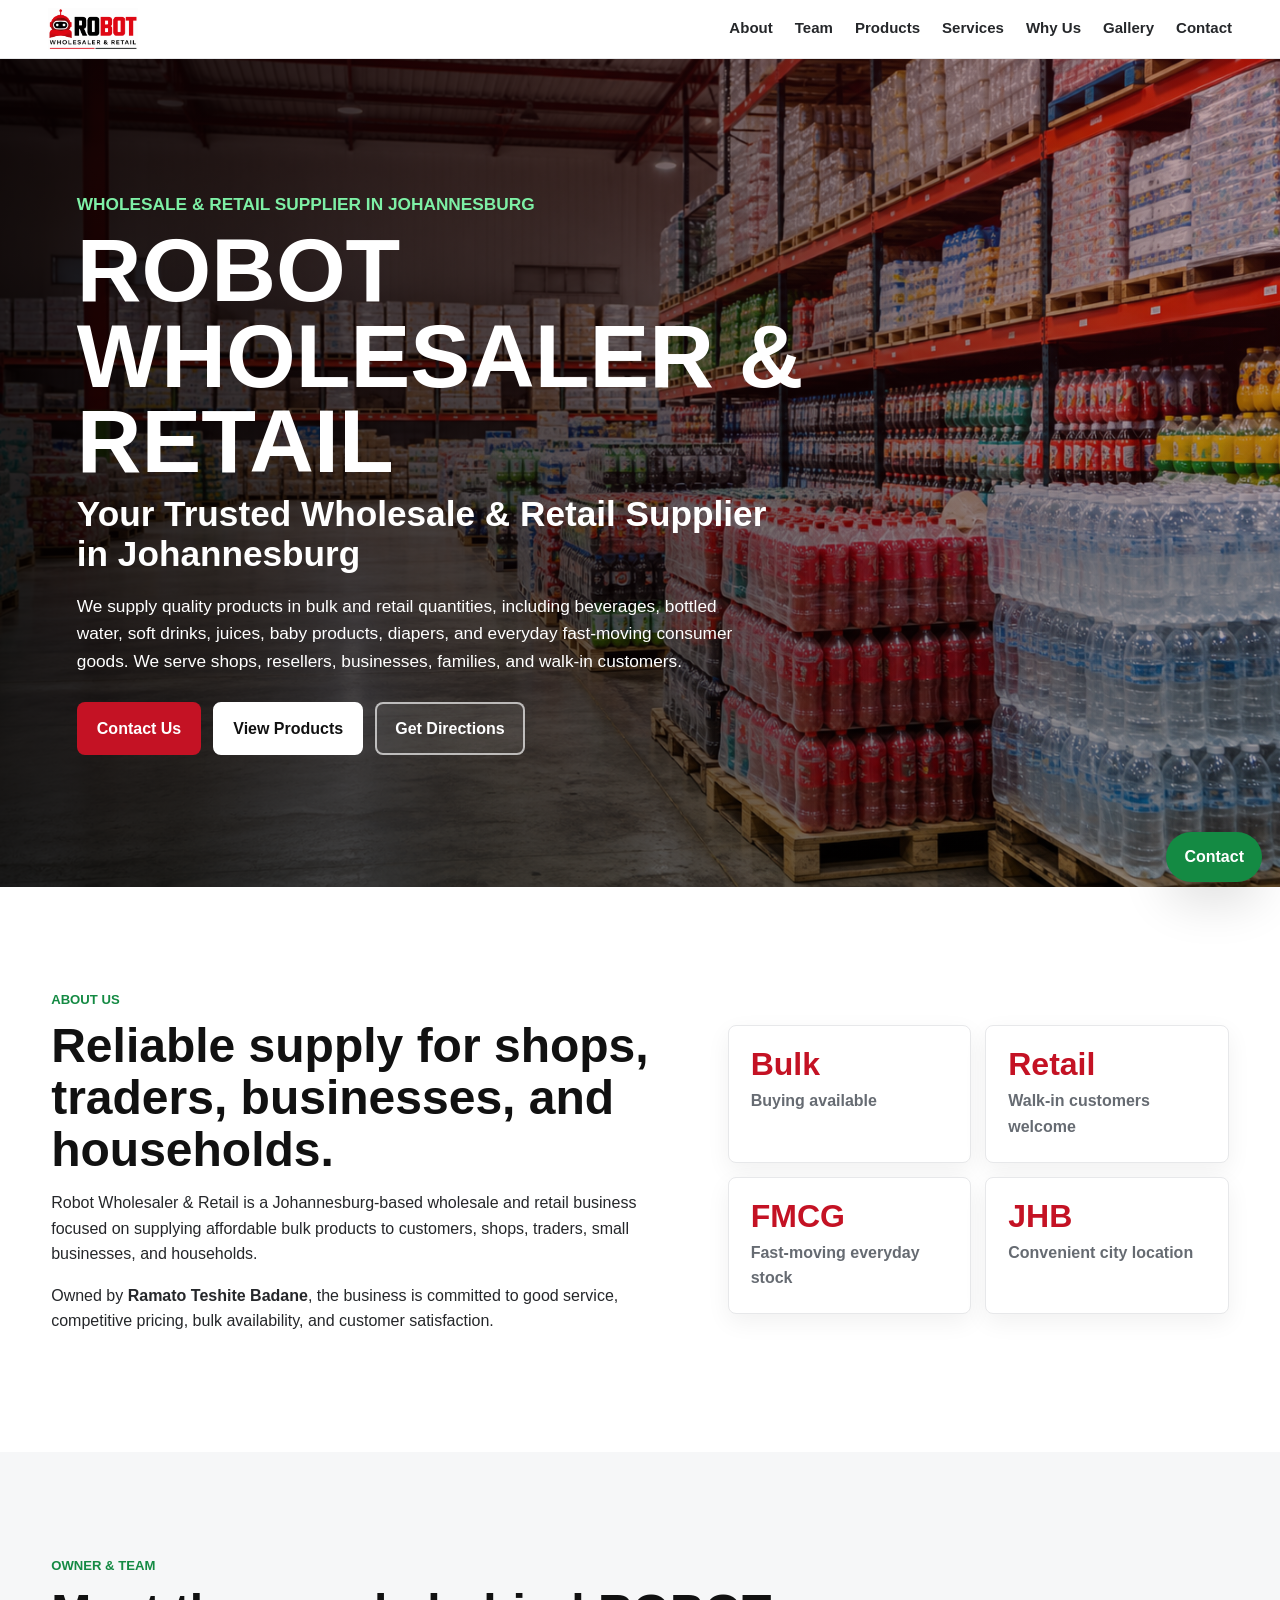
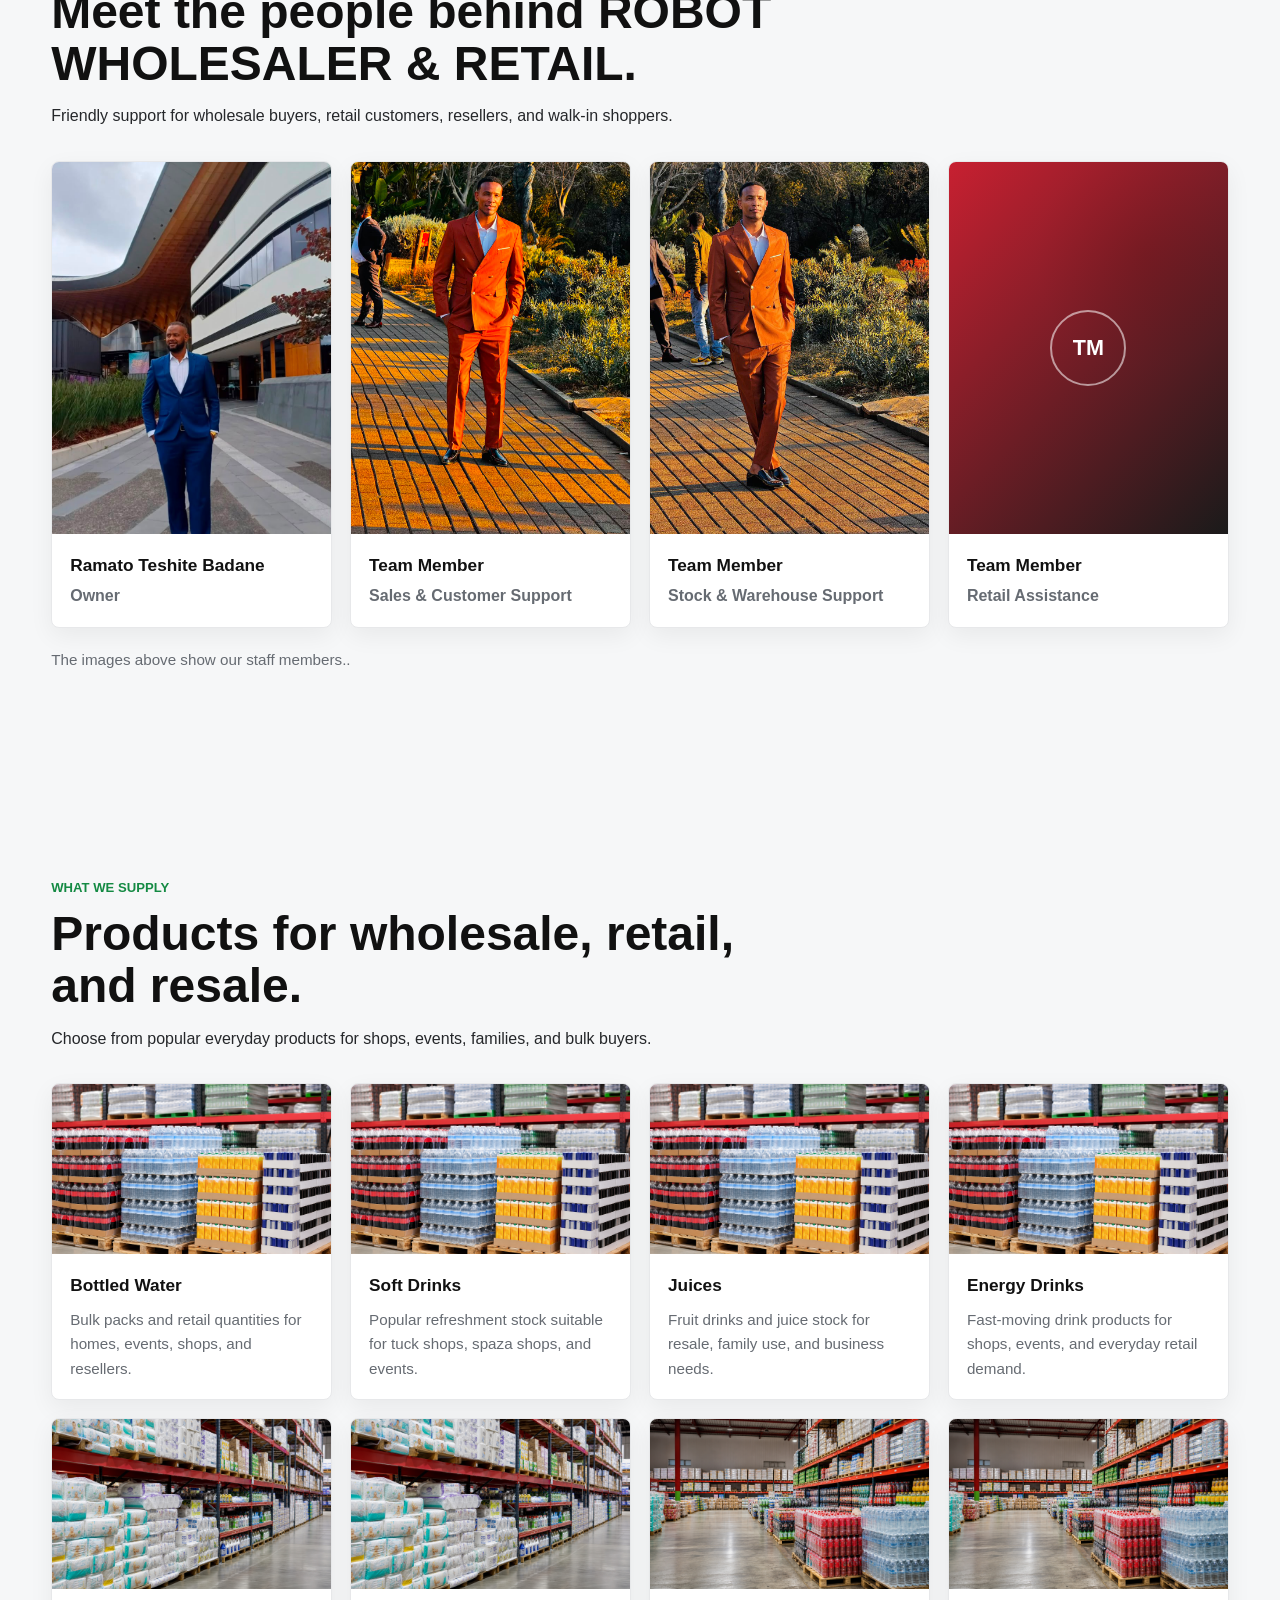
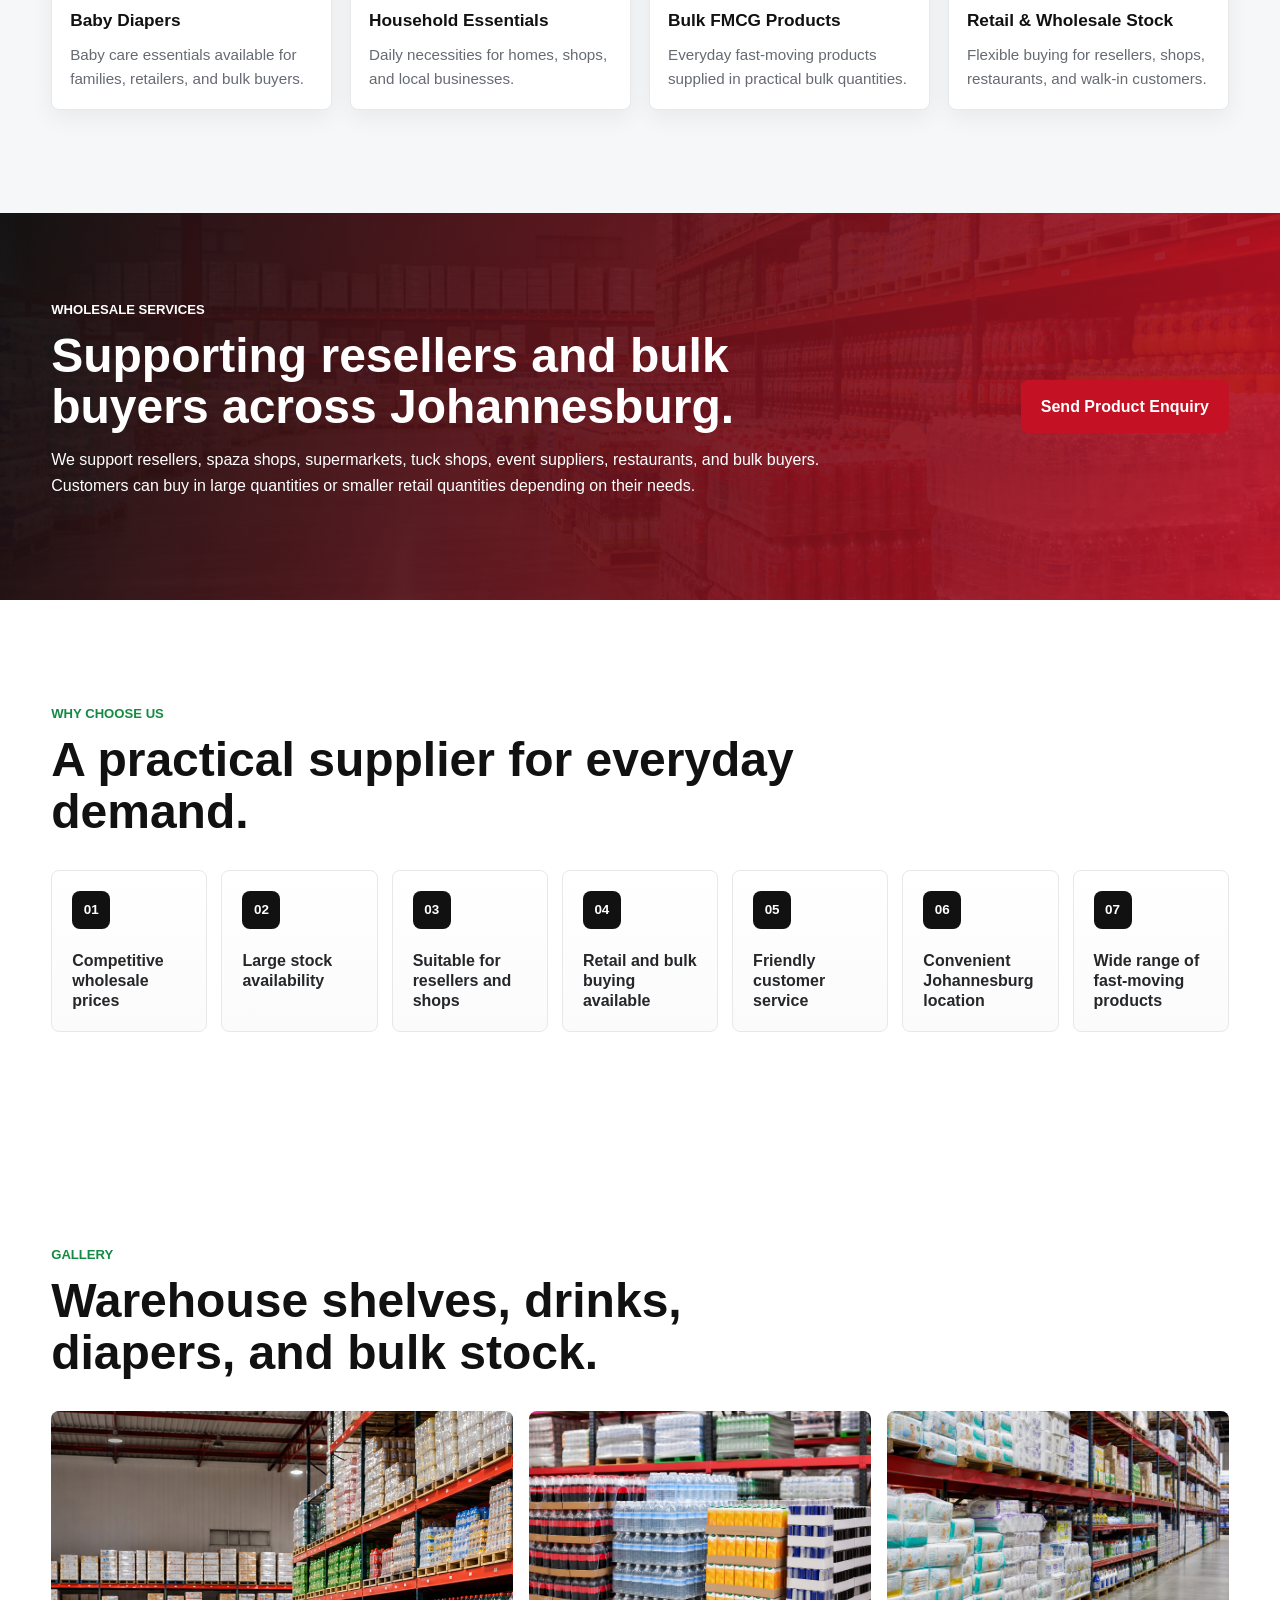
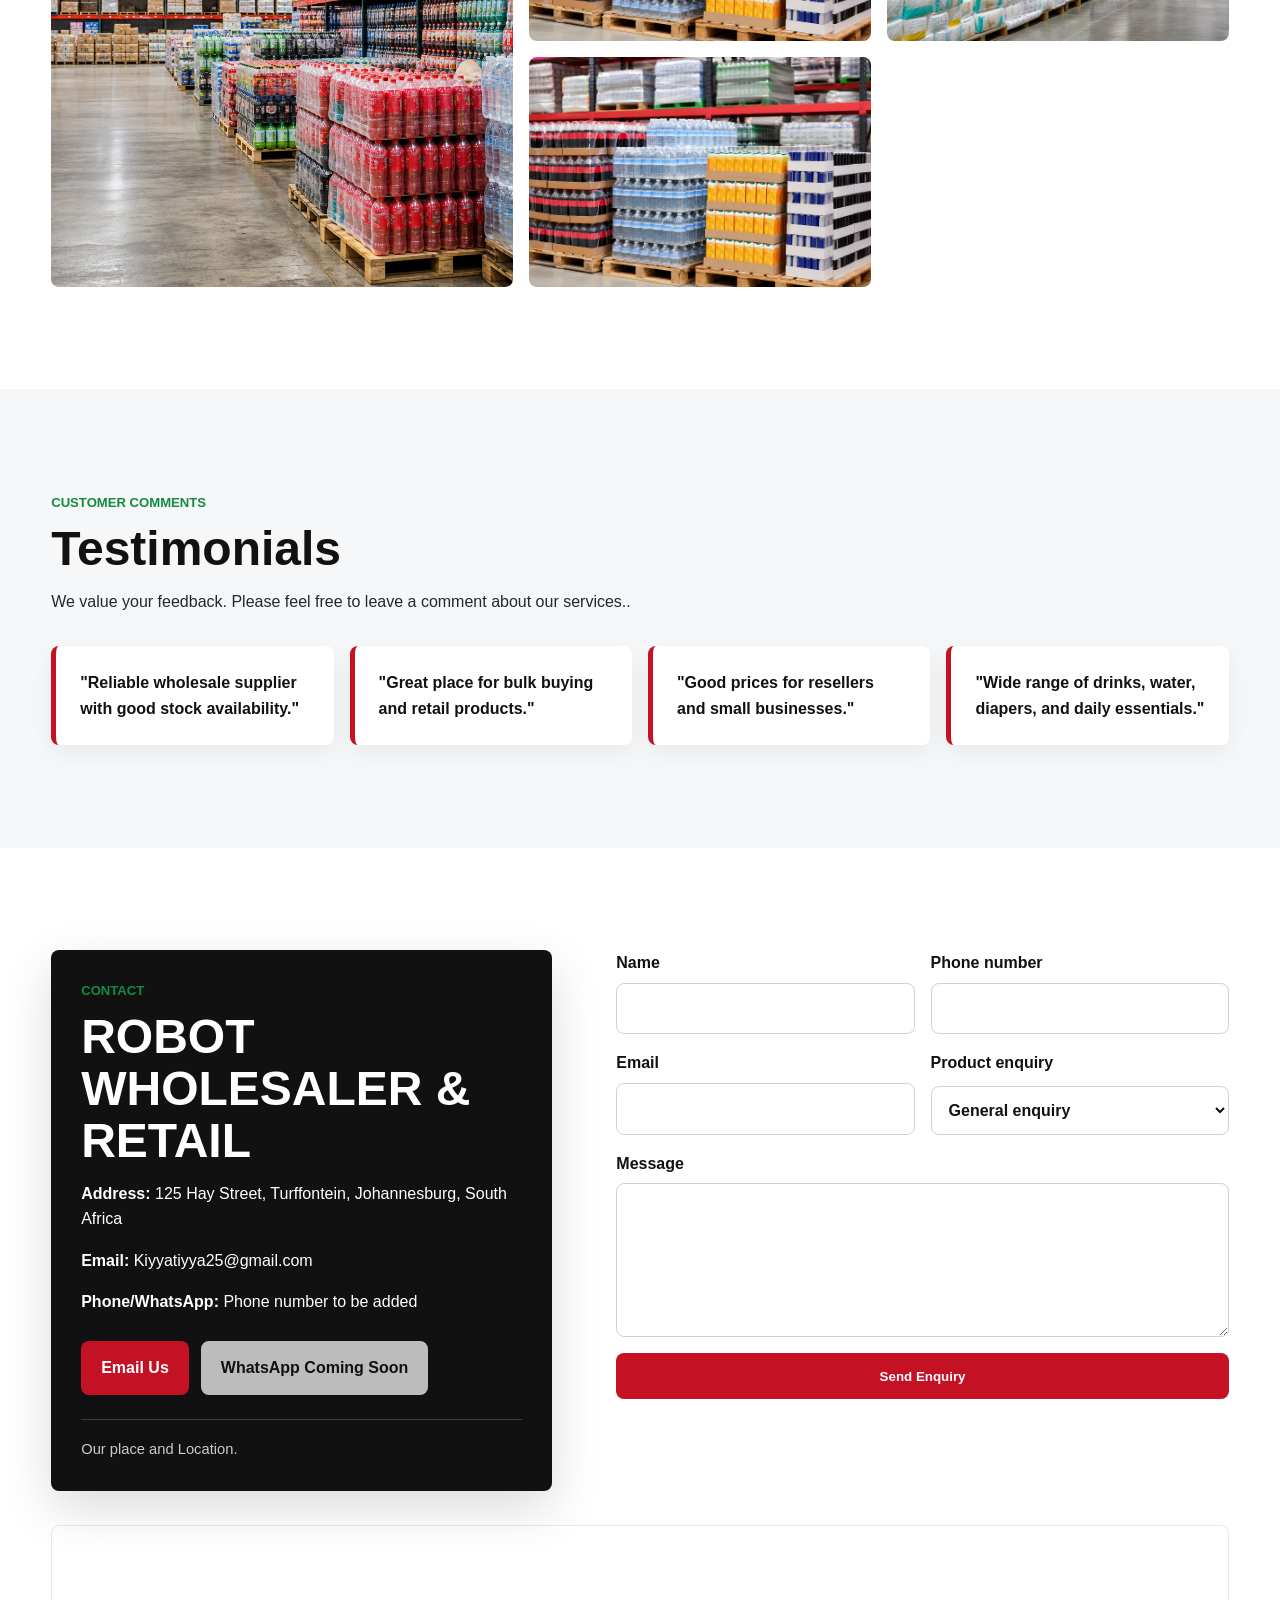
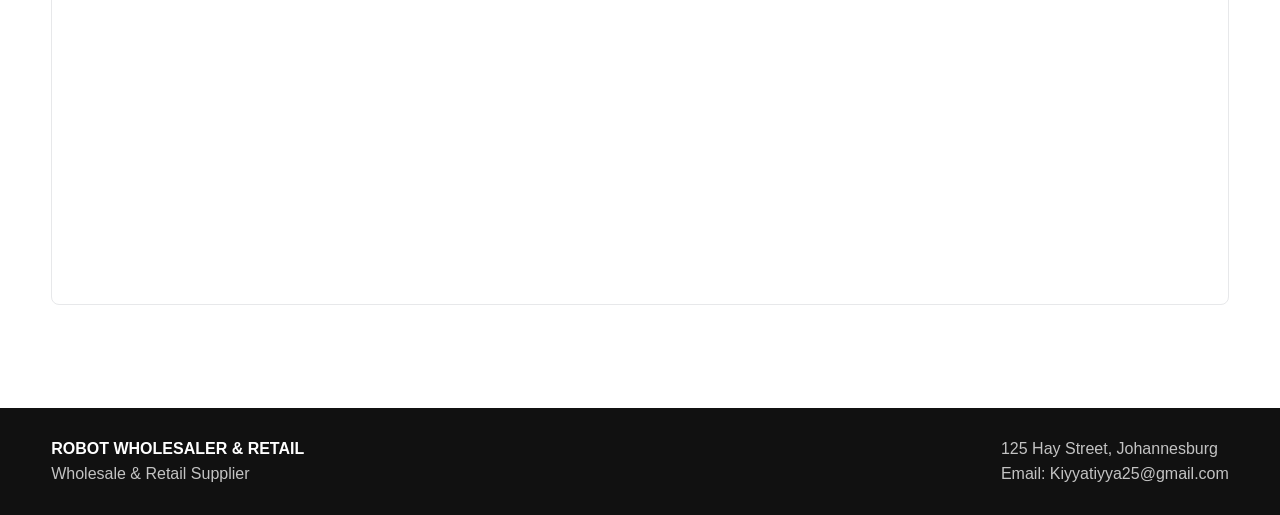
<file: index.html>
<!doctype html>
<html lang="en">
  <head>
    <meta charset="utf-8">
    <meta name="viewport" content="width=device-width, initial-scale=1">
    <meta name="description" content="ROBOT WHOLESALER & RETAIL is a Johannesburg wholesale and retail supplier of beverages, bottled water, baby diapers, FMCG products, and household essentials.">
    <title>ROBOT WHOLESALER & RETAIL | Wholesale & Retail Supplier</title>
    <link rel="stylesheet" href="style.css">
  </head>
  <body>
    <header class="site-header" aria-label="Main navigation">
      <a class="brand" href="#home" aria-label="ROBOT WHOLESALER & RETAIL home">
        <img src="images/logo-cropped.png" alt="ROBOT WHOLESALER & RETAIL logo">
      </a>
      <button class="nav-toggle" type="button" aria-expanded="false" aria-controls="main-nav">
        <span></span>
        <span></span>
        <span></span>
        Menu
      </button>
      <nav id="main-nav" class="nav-links">
        <a href="#about">About</a>
        <a href="#team">Team</a>
        <a href="#products">Products</a>
        <a href="#services">Services</a>
        <a href="#why-choose-us">Why Us</a>
        <a href="#gallery">Gallery</a>
        <a href="#contact">Contact</a>
      </nav>
    </header>

    <main id="home">
      <section class="hero">
        <img src="images/warehouse-hero.png" alt="Wholesale warehouse with bulk drinks, bottled water, diapers, and FMCG stock" class="hero-image">
        <div class="hero-overlay"></div>
        <div class="hero-content">
          <p class="eyebrow">Wholesale & Retail Supplier in Johannesburg</p>
          <h1>ROBOT WHOLESALER & RETAIL</h1>
          <h2>Your Trusted Wholesale & Retail Supplier in Johannesburg</h2>
          <p>
            We supply quality products in bulk and retail quantities, including beverages,
            bottled water, soft drinks, juices, baby products, diapers, and everyday
            fast-moving consumer goods. We serve shops, resellers, businesses, families,
            and walk-in customers.
          </p>
          <div class="hero-actions">
            <a class="button primary" href="#contact">Contact Us</a>
            <a class="button secondary" href="#products">View Products</a>
            <a class="button ghost" href="https://www.google.com/maps/search/?api=1&query=125%20Hay%20Street%20Turffontein%20Johannesburg%20South%20Africa" target="_blank" rel="noopener">Get Directions</a>
          </div>
        </div>
      </section>

      <section class="section about-section" id="about">
        <div class="section-copy">
          <p class="eyebrow">About Us</p>
          <h2>Reliable supply for shops, traders, businesses, and households.</h2>
          <p>
            Robot Wholesaler & Retail is a Johannesburg-based wholesale and retail
            business focused on supplying affordable bulk products to customers, shops,
            traders, small businesses, and households.
          </p>
          <p>
            Owned by <strong>Ramato Teshite Badane</strong>, the business is committed
            to good service, competitive pricing, bulk availability, and customer
            satisfaction.
          </p>
        </div>
        <div class="stats-grid" aria-label="Business highlights">
          <div>
            <strong>Bulk</strong>
            <span>Buying available</span>
          </div>
          <div>
            <strong>Retail</strong>
            <span>Walk-in customers welcome</span>
          </div>
          <div>
            <strong>FMCG</strong>
            <span>Fast-moving everyday stock</span>
          </div>
          <div>
            <strong>JHB</strong>
            <span>Convenient city location</span>
          </div>
        </div>
      </section>

      <section class="section team-section" id="team">
        <div class="section-heading">
          <p class="eyebrow">Owner & Team</p>
          <h2>Meet the people behind ROBOT WHOLESALER & RETAIL.</h2>
          <p>
            Friendly support for wholesale buyers, retail customers, resellers, and
            walk-in shoppers.
          </p>
        </div>
        <div class="team-grid">
          <article class="team-card">
            <img class="team-photo" src="images/ramato-teshite-badane.jpeg" alt="Ramato Teshite Badane, owner of ROBOT WHOLESALER & RETAIL">
            <div>
              <h3>Ramato Teshite Badane</h3>
              <p>Owner</p>
            </div>
          </article>
          <article class="team-card">
            <img class="team-photo" src="images/sales-customer-support.jpeg" alt="Sales and customer support team member at ROBOT WHOLESALER & RETAIL">
            <div>
              <h3>Team Member</h3>
              <p>Sales & Customer Support</p>
            </div>
          </article>
          <article class="team-card">
            <img class="team-photo" src="images/sales-customer-support-alt.jpeg" alt="Stock and warehouse support team member at ROBOT WHOLESALER & RETAIL">
            <div>
              <h3>Team Member</h3>
              <p>Stock & Warehouse Support</p>
            </div>
          </article>
          <article class="team-card">
            <div class="team-photo placeholder-photo" aria-label="Team member photo to be added">
              <span>TM</span>
            </div>
            <div>
              <h3>Team Member</h3>
              <p>Retail Assistance</p>
            </div>
          </article>
        </div>
        <p class="team-note">
          The images above show our staff members..
        </p>
      </section>

      <section class="section product-section" id="products">
        <div class="section-heading">
          <p class="eyebrow">What We Supply</p>
          <h2>Products for wholesale, retail, and resale.</h2>
          <p>Choose from popular everyday products for shops, events, families, and bulk buyers.</p>
        </div>
        <div class="product-grid">
          <article class="product-card">
            <img src="images/beverages-stock.png" alt="Bulk bottled water stock in a wholesale warehouse">
            <div>
              <h3>Bottled Water</h3>
              <p>Bulk packs and retail quantities for homes, events, shops, and resellers.</p>
            </div>
          </article>
          <article class="product-card">
            <img src="images/beverages-stock.png" alt="Soft drink multipacks stacked in a warehouse">
            <div>
              <h3>Soft Drinks</h3>
              <p>Popular refreshment stock suitable for tuck shops, spaza shops, and events.</p>
            </div>
          </article>
          <article class="product-card">
            <img src="images/beverages-stock.png" alt="Juice cartons and beverage cases on pallets">
            <div>
              <h3>Juices</h3>
              <p>Fruit drinks and juice stock for resale, family use, and business needs.</p>
            </div>
          </article>
          <article class="product-card">
            <img src="images/beverages-stock.png" alt="Energy drink cases arranged on warehouse pallets">
            <div>
              <h3>Energy Drinks</h3>
              <p>Fast-moving drink products for shops, events, and everyday retail demand.</p>
            </div>
          </article>
          <article class="product-card">
            <img src="images/diapers-fmcg-stock.png" alt="Baby diapers stacked with household essentials">
            <div>
              <h3>Baby Diapers</h3>
              <p>Baby care essentials available for families, retailers, and bulk buyers.</p>
            </div>
          </article>
          <article class="product-card">
            <img src="images/diapers-fmcg-stock.png" alt="Household essentials arranged on shelves">
            <div>
              <h3>Household Essentials</h3>
              <p>Daily necessities for homes, shops, and local businesses.</p>
            </div>
          </article>
          <article class="product-card">
            <img src="images/warehouse-hero.png" alt="Bulk FMCG products on warehouse shelves and pallets">
            <div>
              <h3>Bulk FMCG Products</h3>
              <p>Everyday fast-moving products supplied in practical bulk quantities.</p>
            </div>
          </article>
          <article class="product-card">
            <img src="images/warehouse-hero.png" alt="Retail and wholesale stock displayed inside a warehouse">
            <div>
              <h3>Retail & Wholesale Stock</h3>
              <p>Flexible buying for resellers, shops, restaurants, and walk-in customers.</p>
            </div>
          </article>
        </div>
      </section>

      <section class="service-band" id="services">
        <div>
          <p class="eyebrow">Wholesale Services</p>
          <h2>Supporting resellers and bulk buyers across Johannesburg.</h2>
          <p>
            We support resellers, spaza shops, supermarkets, tuck shops, event suppliers,
            restaurants, and bulk buyers. Customers can buy in large quantities or smaller
            retail quantities depending on their needs.
          </p>
        </div>
        <a class="button primary" href="#contact">Send Product Enquiry</a>
      </section>

      <section class="section why-section" id="why-choose-us">
        <div class="section-heading">
          <p class="eyebrow">Why Choose Us</p>
          <h2>A practical supplier for everyday demand.</h2>
        </div>
        <div class="why-grid">
          <div class="why-card"><span>01</span><h3>Competitive wholesale prices</h3></div>
          <div class="why-card"><span>02</span><h3>Large stock availability</h3></div>
          <div class="why-card"><span>03</span><h3>Suitable for resellers and shops</h3></div>
          <div class="why-card"><span>04</span><h3>Retail and bulk buying available</h3></div>
          <div class="why-card"><span>05</span><h3>Friendly customer service</h3></div>
          <div class="why-card"><span>06</span><h3>Convenient Johannesburg location</h3></div>
          <div class="why-card"><span>07</span><h3>Wide range of fast-moving products</h3></div>
        </div>
      </section>

      <section class="section gallery-section" id="gallery">
        <div class="section-heading">
          <p class="eyebrow">Gallery</p>
          <h2>Warehouse shelves, drinks, diapers, and bulk stock.</h2>
        </div>
        <div class="gallery-grid">
          <img src="images/warehouse-hero.png" alt="Warehouse shelves with bulk stock">
          <img src="images/beverages-stock.png" alt="Bulk beverages and bottled water on pallets">
          <img src="images/diapers-fmcg-stock.png" alt="Baby diapers and household essentials in a warehouse aisle">
          <img src="images/beverages-stock.png" alt="Juices, soft drinks, and energy drinks in wholesale packs">
        </div>
      </section>

      <section class="section testimonials-section" id="comments">
        <div class="section-heading">
          <p class="eyebrow">Customer Comments</p>
          <h2>Testimonials</h2>
          <p>We value your feedback. Please feel free to leave a comment about our services..</p>
        </div>
        <div class="testimonial-grid">
          <blockquote>"Reliable wholesale supplier with good stock availability."</blockquote>
          <blockquote>"Great place for bulk buying and retail products."</blockquote>
          <blockquote>"Good prices for resellers and small businesses."</blockquote>
          <blockquote>"Wide range of drinks, water, diapers, and daily essentials."</blockquote>
        </div>
      </section>

      <section class="section contact-section" id="contact">
        <div class="contact-layout">
          <div class="contact-details">
            <p class="eyebrow">Contact</p>
            <h2>ROBOT WHOLESALER & RETAIL</h2>
            <p><strong>Address:</strong> 125 Hay Street, Turffontein, Johannesburg, South Africa</p>
            <p><strong>Email:</strong> <a href="mailto:Kiyyatiyya25@gmail.com">Kiyyatiyya25@gmail.com</a></p>
            <p><strong>Phone/WhatsApp:</strong> Phone number to be added</p>
            <div class="contact-actions">
              <a class="button primary" href="mailto:Kiyyatiyya25@gmail.com">Email Us</a>
              <span class="button secondary unavailable" aria-label="WhatsApp number to be added">WhatsApp Coming Soon</span>
            </div>
            <p class="note">Our place and Location.</p>
          </div>

          <form class="contact-form" id="contact-form">
            <label>
              Name
              <input name="name" type="text" autocomplete="name" required>
            </label>
            <label>
              Phone number
              <input name="phone" type="tel" autocomplete="tel">
            </label>
            <label>
              Email
              <input name="email" type="email" autocomplete="email" required>
            </label>
            <label>
              Product enquiry
              <select name="product">
                <option value="General enquiry">General enquiry</option>
                <option value="Bottled Water">Bottled Water</option>
                <option value="Soft Drinks">Soft Drinks</option>
                <option value="Juices">Juices</option>
                <option value="Energy Drinks">Energy Drinks</option>
                <option value="Baby Diapers">Baby Diapers</option>
                <option value="Bulk FMCG Products">Bulk FMCG Products</option>
              </select>
            </label>
            <label class="full">
              Message
              <textarea name="message" rows="5" required></textarea>
            </label>
            <button class="button primary full" type="submit">Send Enquiry</button>
            <p class="form-status" id="form-status" role="status"></p>
          </form>
        </div>

        <div class="map-frame" aria-label="Google map for 125 Hay Street, Turffontein, Johannesburg">
          <iframe
            title="Map to ROBOT WHOLESALER & RETAIL"
            loading="lazy"
            referrerpolicy="no-referrer-when-downgrade"
            src="https://www.google.com/maps?q=125%20Hay%20Street%20Turffontein%20Johannesburg%20South%20Africa&output=embed">
          </iframe>
        </div>
      </section>
    </main>

    <footer class="site-footer">
      <div>
        <strong>ROBOT WHOLESALER & RETAIL</strong>
        <span>Wholesale & Retail Supplier</span>
      </div>
      <div>
        <span>125 Hay Street, Johannesburg</span>
        <a href="mailto:Kiyyatiyya25@gmail.com">Email: Kiyyatiyya25@gmail.com</a>
      </div>
    </footer>

    <a class="floating-contact" href="#contact" aria-label="Go to contact section">Contact</a>
    <script src="script.js"></script>
  </body>
</html>
</file>
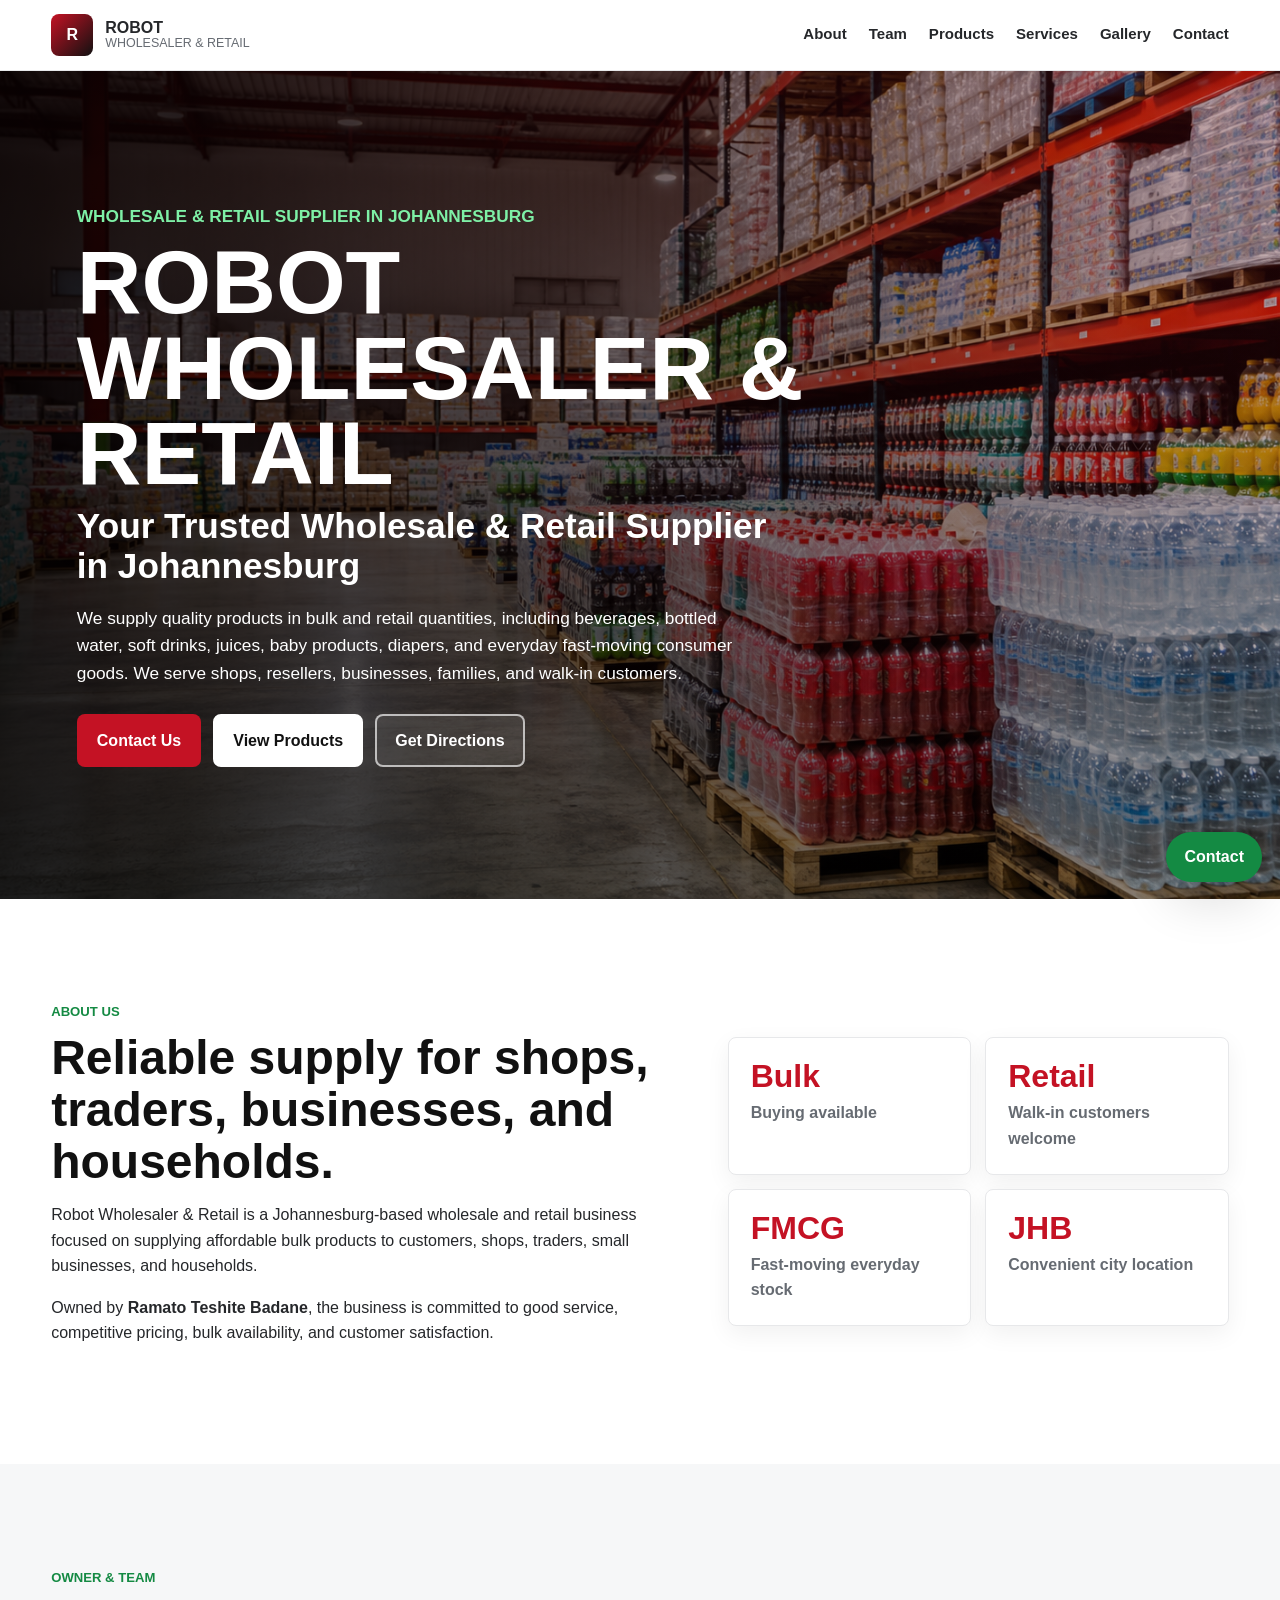
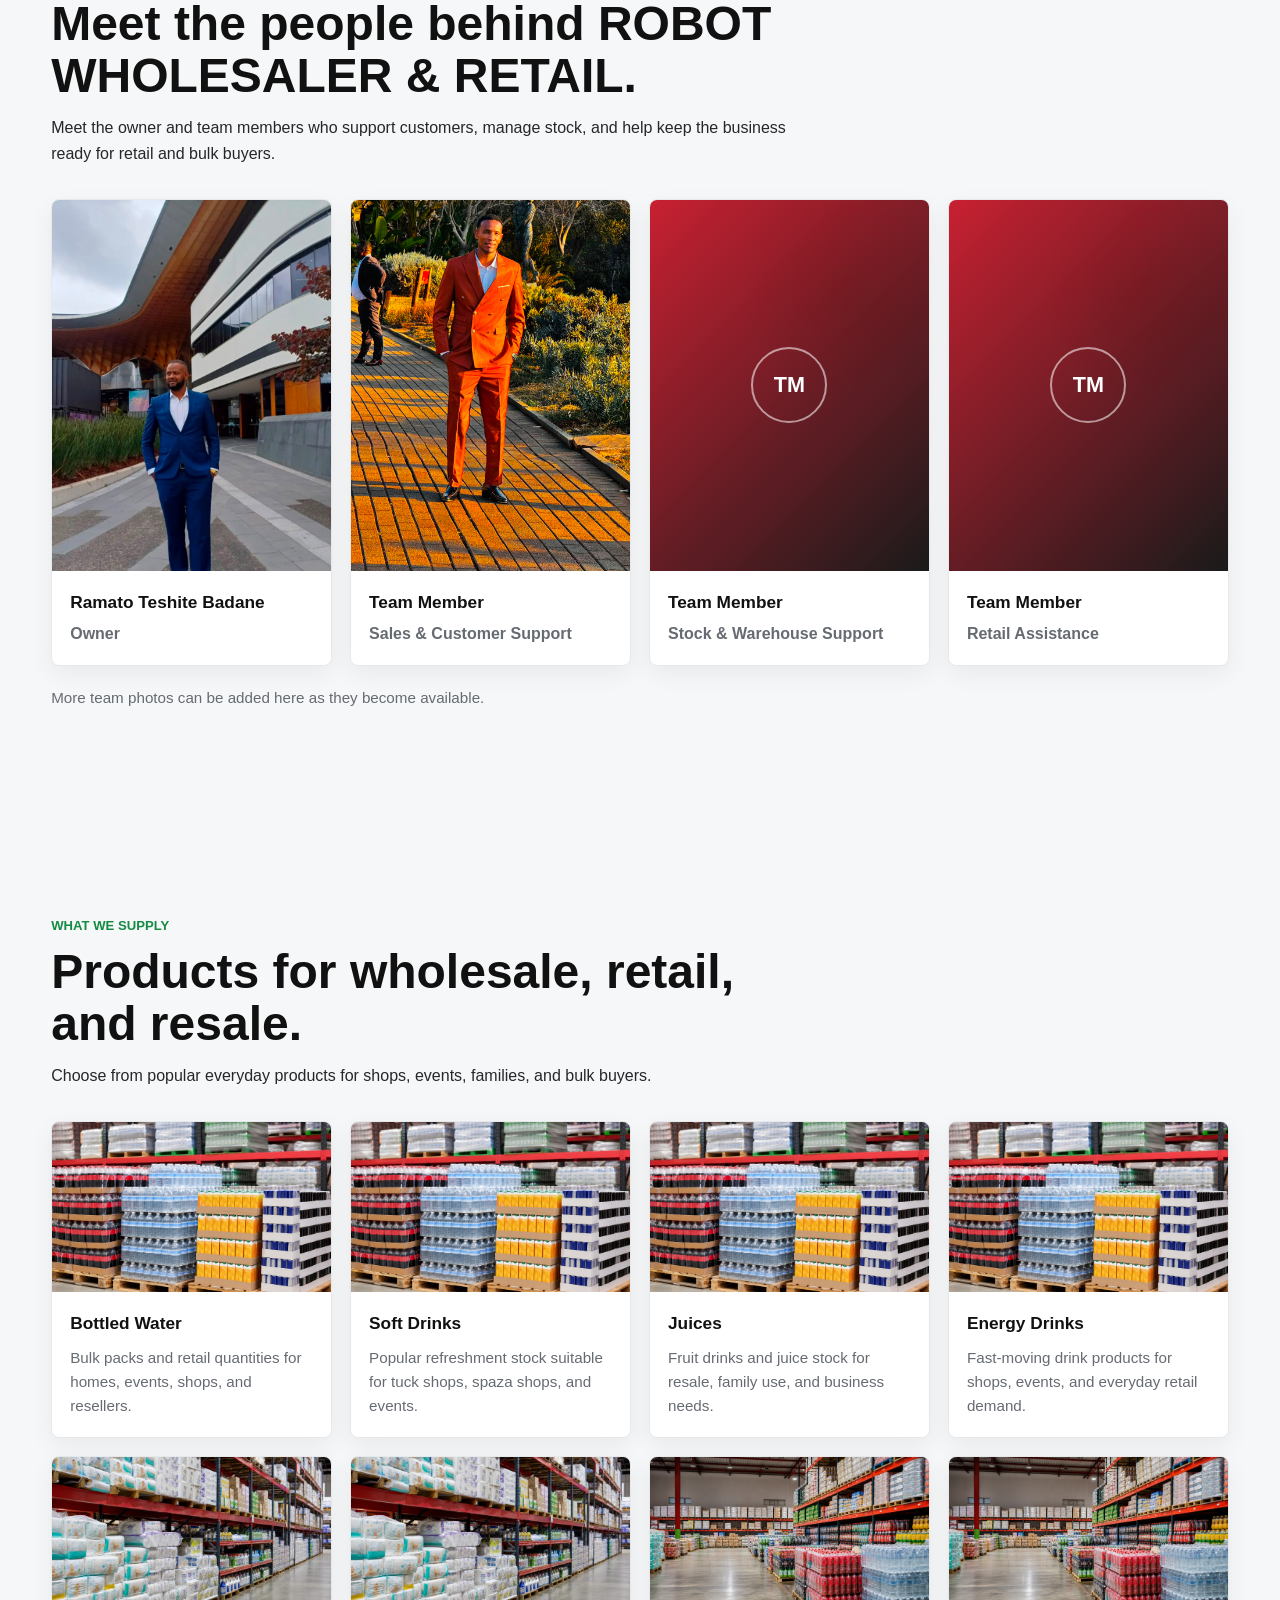
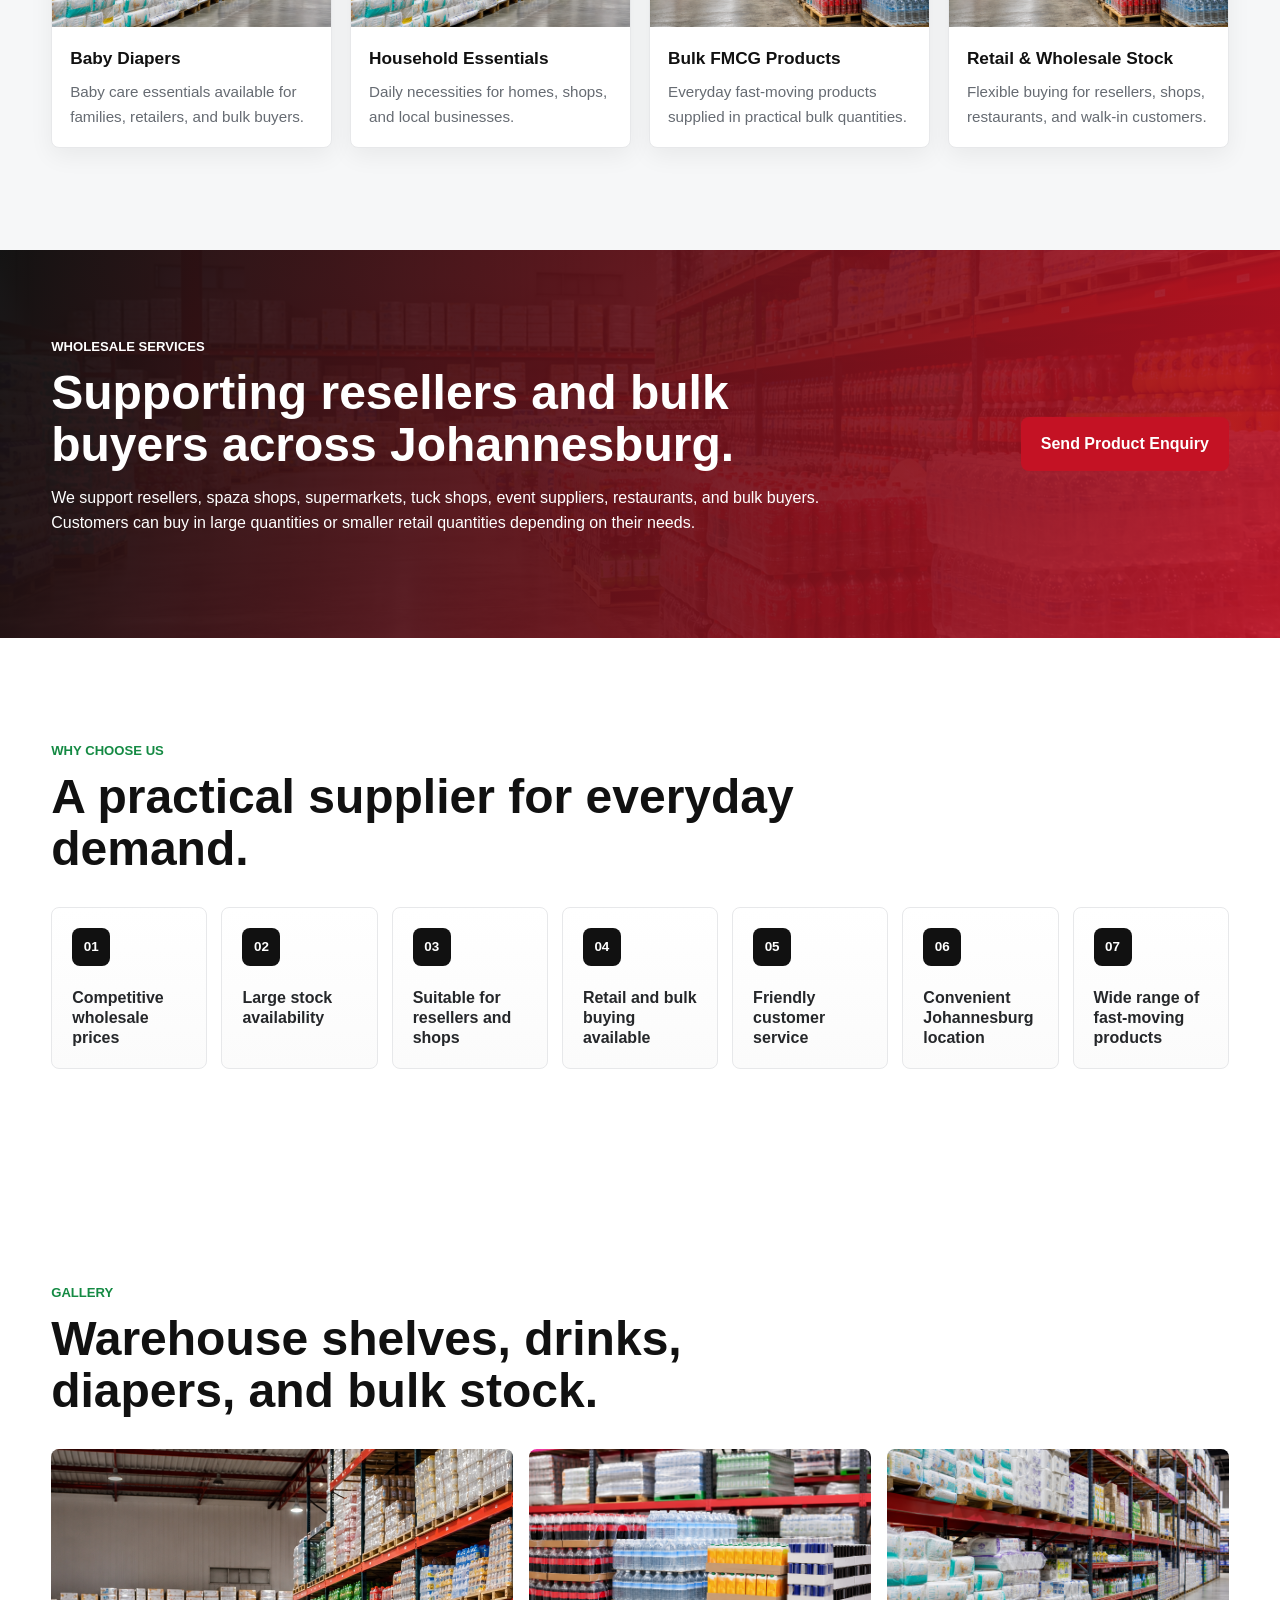
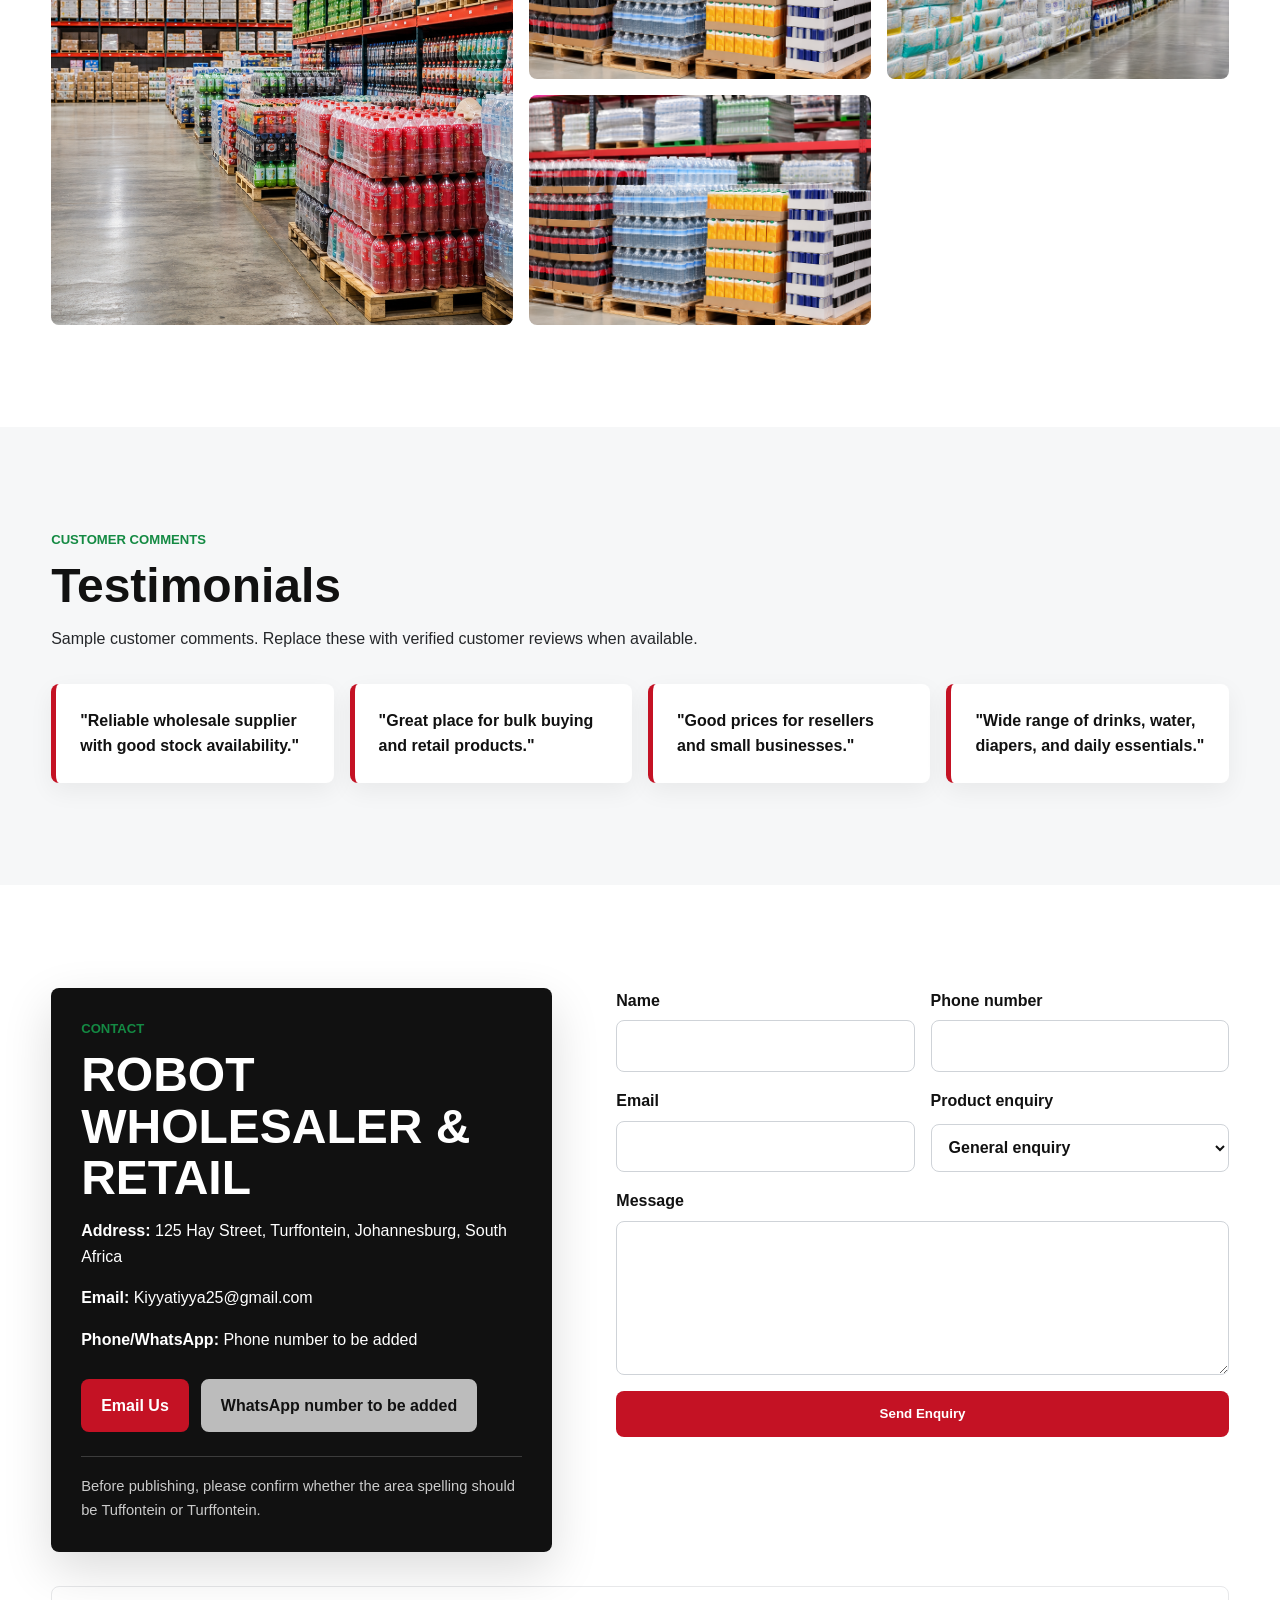
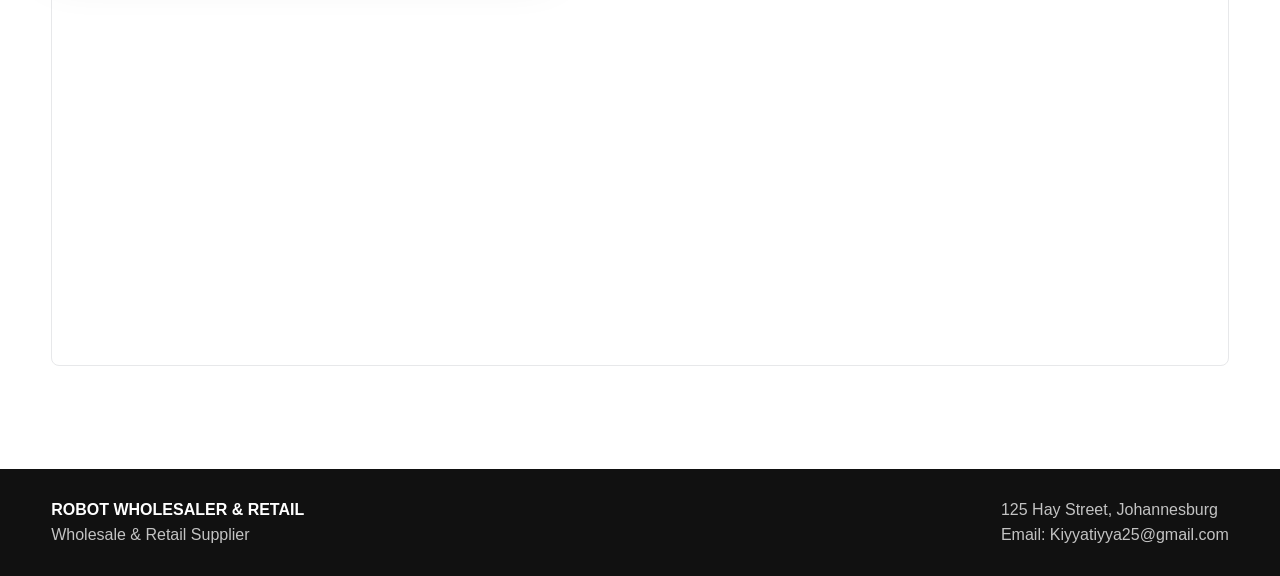
<file: robot-wholesaler-retail/index.html>
<!doctype html>
<html lang="en">
  <head>
    <meta charset="utf-8">
    <meta name="viewport" content="width=device-width, initial-scale=1">
    <meta name="description" content="ROBOT WHOLESALER & RETAIL is a Johannesburg wholesale and retail supplier of beverages, bottled water, baby diapers, FMCG products, and household essentials.">
    <title>ROBOT WHOLESALER & RETAIL | Wholesale & Retail Supplier</title>
    <link rel="stylesheet" href="style.css">
  </head>
  <body>
    <header class="site-header" aria-label="Main navigation">
      <a class="brand" href="#home" aria-label="ROBOT WHOLESALER & RETAIL home">
        <span class="brand-mark">R</span>
        <span>
          <strong>ROBOT</strong>
          <small>Wholesaler & Retail</small>
        </span>
      </a>
      <button class="nav-toggle" type="button" aria-expanded="false" aria-controls="main-nav">
        <span></span>
        <span></span>
        <span></span>
        Menu
      </button>
      <nav id="main-nav" class="nav-links">
        <a href="#about">About</a>
        <a href="#team">Team</a>
        <a href="#products">Products</a>
        <a href="#services">Services</a>
        <a href="#gallery">Gallery</a>
        <a href="#contact">Contact</a>
      </nav>
    </header>

    <main id="home">
      <section class="hero">
        <img src="images/warehouse-hero.png" alt="Wholesale warehouse with bulk drinks, bottled water, diapers, and FMCG stock" class="hero-image">
        <div class="hero-overlay"></div>
        <div class="hero-content">
          <p class="eyebrow">Wholesale & Retail Supplier in Johannesburg</p>
          <h1>ROBOT WHOLESALER & RETAIL</h1>
          <h2>Your Trusted Wholesale & Retail Supplier in Johannesburg</h2>
          <p>
            We supply quality products in bulk and retail quantities, including beverages,
            bottled water, soft drinks, juices, baby products, diapers, and everyday
            fast-moving consumer goods. We serve shops, resellers, businesses, families,
            and walk-in customers.
          </p>
          <div class="hero-actions">
            <a class="button primary" href="#contact">Contact Us</a>
            <a class="button secondary" href="#products">View Products</a>
            <a class="button ghost" href="https://www.google.com/maps/search/?api=1&query=125%20Hay%20Street%20Turffontein%20Johannesburg%20South%20Africa" target="_blank" rel="noopener">Get Directions</a>
          </div>
        </div>
      </section>

      <section class="section about-section" id="about">
        <div class="section-copy">
          <p class="eyebrow">About Us</p>
          <h2>Reliable supply for shops, traders, businesses, and households.</h2>
          <p>
            Robot Wholesaler & Retail is a Johannesburg-based wholesale and retail
            business focused on supplying affordable bulk products to customers, shops,
            traders, small businesses, and households.
          </p>
          <p>
            Owned by <strong>Ramato Teshite Badane</strong>, the business is committed
            to good service, competitive pricing, bulk availability, and customer
            satisfaction.
          </p>
        </div>
        <div class="stats-grid" aria-label="Business highlights">
          <div>
            <strong>Bulk</strong>
            <span>Buying available</span>
          </div>
          <div>
            <strong>Retail</strong>
            <span>Walk-in customers welcome</span>
          </div>
          <div>
            <strong>FMCG</strong>
            <span>Fast-moving everyday stock</span>
          </div>
          <div>
            <strong>JHB</strong>
            <span>Convenient city location</span>
          </div>
        </div>
      </section>

      <section class="section team-section" id="team">
        <div class="section-heading">
          <p class="eyebrow">Owner & Team</p>
          <h2>Meet the people behind ROBOT WHOLESALER & RETAIL.</h2>
          <p>
            Meet the owner and team members who support customers, manage stock,
            and help keep the business ready for retail and bulk buyers.
          </p>
        </div>
        <div class="team-grid">
          <article class="team-card">
            <img class="team-photo" src="images/ramato-teshite-badane.jpeg" alt="Ramato Teshite Badane, owner of ROBOT WHOLESALER & RETAIL">
            <div>
              <h3>Ramato Teshite Badane</h3>
              <p>Owner</p>
            </div>
          </article>
          <article class="team-card">
            <img class="team-photo" src="images/sales-customer-support.jpeg" alt="Sales and customer support team member at ROBOT WHOLESALER & RETAIL">
            <div>
              <h3>Team Member</h3>
              <p>Sales & Customer Support</p>
            </div>
          </article>
          <article class="team-card">
            <div class="team-photo placeholder-photo" aria-label="Team member photo to be added">
              <span>TM</span>
            </div>
            <div>
              <h3>Team Member</h3>
              <p>Stock & Warehouse Support</p>
            </div>
          </article>
          <article class="team-card">
            <div class="team-photo placeholder-photo" aria-label="Team member photo to be added">
              <span>TM</span>
            </div>
            <div>
              <h3>Team Member</h3>
              <p>Retail Assistance</p>
            </div>
          </article>
        </div>
        <p class="team-note">
          More team photos can be added here as they become available.
        </p>
      </section>

      <section class="section product-section" id="products">
        <div class="section-heading">
          <p class="eyebrow">What We Supply</p>
          <h2>Products for wholesale, retail, and resale.</h2>
          <p>Choose from popular everyday products for shops, events, families, and bulk buyers.</p>
        </div>
        <div class="product-grid">
          <article class="product-card">
            <img src="images/beverages-stock.png" alt="Bulk bottled water stock in a wholesale warehouse">
            <div>
              <h3>Bottled Water</h3>
              <p>Bulk packs and retail quantities for homes, events, shops, and resellers.</p>
            </div>
          </article>
          <article class="product-card">
            <img src="images/beverages-stock.png" alt="Soft drink multipacks stacked in a warehouse">
            <div>
              <h3>Soft Drinks</h3>
              <p>Popular refreshment stock suitable for tuck shops, spaza shops, and events.</p>
            </div>
          </article>
          <article class="product-card">
            <img src="images/beverages-stock.png" alt="Juice cartons and beverage cases on pallets">
            <div>
              <h3>Juices</h3>
              <p>Fruit drinks and juice stock for resale, family use, and business needs.</p>
            </div>
          </article>
          <article class="product-card">
            <img src="images/beverages-stock.png" alt="Energy drink cases arranged on warehouse pallets">
            <div>
              <h3>Energy Drinks</h3>
              <p>Fast-moving drink products for shops, events, and everyday retail demand.</p>
            </div>
          </article>
          <article class="product-card">
            <img src="images/diapers-fmcg-stock.png" alt="Baby diapers stacked with household essentials">
            <div>
              <h3>Baby Diapers</h3>
              <p>Baby care essentials available for families, retailers, and bulk buyers.</p>
            </div>
          </article>
          <article class="product-card">
            <img src="images/diapers-fmcg-stock.png" alt="Household essentials arranged on shelves">
            <div>
              <h3>Household Essentials</h3>
              <p>Daily necessities for homes, shops, and local businesses.</p>
            </div>
          </article>
          <article class="product-card">
            <img src="images/warehouse-hero.png" alt="Bulk FMCG products on warehouse shelves and pallets">
            <div>
              <h3>Bulk FMCG Products</h3>
              <p>Everyday fast-moving products supplied in practical bulk quantities.</p>
            </div>
          </article>
          <article class="product-card">
            <img src="images/warehouse-hero.png" alt="Retail and wholesale stock displayed inside a warehouse">
            <div>
              <h3>Retail & Wholesale Stock</h3>
              <p>Flexible buying for resellers, shops, restaurants, and walk-in customers.</p>
            </div>
          </article>
        </div>
      </section>

      <section class="service-band" id="services">
        <div>
          <p class="eyebrow">Wholesale Services</p>
          <h2>Supporting resellers and bulk buyers across Johannesburg.</h2>
          <p>
            We support resellers, spaza shops, supermarkets, tuck shops, event suppliers,
            restaurants, and bulk buyers. Customers can buy in large quantities or smaller
            retail quantities depending on their needs.
          </p>
        </div>
        <a class="button primary" href="#contact">Send Product Enquiry</a>
      </section>

      <section class="section why-section" id="why-choose-us">
        <div class="section-heading">
          <p class="eyebrow">Why Choose Us</p>
          <h2>A practical supplier for everyday demand.</h2>
        </div>
        <div class="why-grid">
          <div class="why-card"><span>01</span><h3>Competitive wholesale prices</h3></div>
          <div class="why-card"><span>02</span><h3>Large stock availability</h3></div>
          <div class="why-card"><span>03</span><h3>Suitable for resellers and shops</h3></div>
          <div class="why-card"><span>04</span><h3>Retail and bulk buying available</h3></div>
          <div class="why-card"><span>05</span><h3>Friendly customer service</h3></div>
          <div class="why-card"><span>06</span><h3>Convenient Johannesburg location</h3></div>
          <div class="why-card"><span>07</span><h3>Wide range of fast-moving products</h3></div>
        </div>
      </section>

      <section class="section gallery-section" id="gallery">
        <div class="section-heading">
          <p class="eyebrow">Gallery</p>
          <h2>Warehouse shelves, drinks, diapers, and bulk stock.</h2>
        </div>
        <div class="gallery-grid">
          <img src="images/warehouse-hero.png" alt="Warehouse shelves with bulk stock">
          <img src="images/beverages-stock.png" alt="Bulk beverages and bottled water on pallets">
          <img src="images/diapers-fmcg-stock.png" alt="Baby diapers and household essentials in a warehouse aisle">
          <img src="images/beverages-stock.png" alt="Juices, soft drinks, and energy drinks in wholesale packs">
        </div>
      </section>

      <section class="section testimonials-section" id="comments">
        <div class="section-heading">
          <p class="eyebrow">Customer Comments</p>
          <h2>Testimonials</h2>
          <p>Sample customer comments. Replace these with verified customer reviews when available.</p>
        </div>
        <div class="testimonial-grid">
          <blockquote>"Reliable wholesale supplier with good stock availability."</blockquote>
          <blockquote>"Great place for bulk buying and retail products."</blockquote>
          <blockquote>"Good prices for resellers and small businesses."</blockquote>
          <blockquote>"Wide range of drinks, water, diapers, and daily essentials."</blockquote>
        </div>
      </section>

      <section class="section contact-section" id="contact">
        <div class="contact-layout">
          <div class="contact-details">
            <p class="eyebrow">Contact</p>
            <h2>ROBOT WHOLESALER & RETAIL</h2>
            <p><strong>Address:</strong> 125 Hay Street, Turffontein, Johannesburg, South Africa</p>
            <p><strong>Email:</strong> <a href="mailto:Kiyyatiyya25@gmail.com">Kiyyatiyya25@gmail.com</a></p>
            <p><strong>Phone/WhatsApp:</strong> Phone number to be added</p>
            <div class="contact-actions">
              <a class="button primary" href="mailto:Kiyyatiyya25@gmail.com">Email Us</a>
              <span class="button secondary disabled-button" aria-label="WhatsApp number to be added">WhatsApp number to be added</span>
            </div>
            <p class="note">Before publishing, please confirm whether the area spelling should be Tuffontein or Turffontein.</p>
          </div>

          <form class="contact-form" id="contact-form">
            <label>
              Name
              <input name="name" type="text" autocomplete="name" required>
            </label>
            <label>
              Phone number
              <input name="phone" type="tel" autocomplete="tel">
            </label>
            <label>
              Email
              <input name="email" type="email" autocomplete="email" required>
            </label>
            <label>
              Product enquiry
              <select name="product">
                <option value="General enquiry">General enquiry</option>
                <option value="Bottled Water">Bottled Water</option>
                <option value="Soft Drinks">Soft Drinks</option>
                <option value="Juices">Juices</option>
                <option value="Energy Drinks">Energy Drinks</option>
                <option value="Baby Diapers">Baby Diapers</option>
                <option value="Bulk FMCG Products">Bulk FMCG Products</option>
              </select>
            </label>
            <label class="full">
              Message
              <textarea name="message" rows="5" required></textarea>
            </label>
            <button class="button primary full" type="submit">Send Enquiry</button>
            <p class="form-status" id="form-status" role="status"></p>
          </form>
        </div>

        <div class="map-frame" aria-label="Google map for 125 Hay Street, Turffontein, Johannesburg">
          <iframe
            title="Map to ROBOT WHOLESALER & RETAIL"
            loading="lazy"
            referrerpolicy="no-referrer-when-downgrade"
            src="https://www.google.com/maps?q=125%20Hay%20Street%20Turffontein%20Johannesburg%20South%20Africa&output=embed">
          </iframe>
        </div>
      </section>
    </main>

    <footer class="site-footer">
      <div>
        <strong>ROBOT WHOLESALER & RETAIL</strong>
        <span>Wholesale & Retail Supplier</span>
      </div>
      <div>
        <span>125 Hay Street, Johannesburg</span>
        <a href="mailto:Kiyyatiyya25@gmail.com">Email: Kiyyatiyya25@gmail.com</a>
      </div>
    </footer>

    <a class="floating-contact" href="#contact" aria-label="Go to contact section">Contact</a>
    <script src="script.js"></script>
  </body>
</html>
</file>
<file: style.css>
:root {
  --red: #c41224;
  --red-dark: #8f0f1c;
  --green: #148a43;
  --black: #111111;
  --charcoal: #25272a;
  --muted: #666b72;
  --line: #e7e8ea;
  --light: #f6f7f8;
  --white: #ffffff;
  --shadow: 0 18px 50px rgba(0, 0, 0, 0.14);
}

* {
  box-sizing: border-box;
}

html {
  scroll-behavior: smooth;
}

body {
  margin: 0;
  font-family: Arial, Helvetica, sans-serif;
  color: var(--charcoal);
  background: var(--white);
  line-height: 1.6;
}

img {
  display: block;
  max-width: 100%;
}

a {
  color: inherit;
  text-decoration: none;
}

.site-header {
  position: sticky;
  top: 0;
  z-index: 20;
  display: flex;
  align-items: center;
  justify-content: space-between;
  gap: 24px;
  padding: 8px clamp(14px, 4vw, 48px);
  background: rgba(255, 255, 255, 0.96);
  border-bottom: 1px solid var(--line);
  backdrop-filter: blur(12px);
}

.brand {
  display: inline-flex;
  align-items: center;
  flex: 0 0 auto;
  width: auto;
}

.brand img {
  display: block;
  width: auto;
  height: 42px;
  max-width: min(240px, 44vw);
  object-fit: contain;
}

.nav-links {
  display: flex;
  align-items: center;
  gap: clamp(12px, 1.8vw, 22px);
  font-weight: 700;
  font-size: 0.94rem;
}

.nav-links a {
  padding: 8px 0;
  border-bottom: 2px solid transparent;
}

.nav-links a:hover {
  color: var(--red);
  border-color: var(--red);
}

.nav-toggle {
  display: none;
  align-items: center;
  gap: 6px;
  border: 1px solid var(--line);
  background: var(--white);
  border-radius: 8px;
  padding: 9px 10px;
  font-weight: 700;
}

.nav-toggle span {
  display: block;
  width: 15px;
  height: 2px;
  background: var(--black);
}

.hero {
  position: relative;
  min-height: calc(100vh - 72px);
  display: grid;
  align-items: center;
  overflow: hidden;
  color: var(--white);
}

.hero-image,
.hero-overlay {
  position: absolute;
  inset: 0;
  width: 100%;
  height: 100%;
}

.hero-image {
  object-fit: cover;
}

.hero-overlay {
  background:
    linear-gradient(90deg, rgba(0, 0, 0, 0.82), rgba(0, 0, 0, 0.55) 48%, rgba(0, 0, 0, 0.15)),
    linear-gradient(180deg, rgba(196, 18, 36, 0.2), rgba(0, 0, 0, 0.2));
}

.hero-content {
  position: relative;
  z-index: 1;
  width: min(760px, calc(100% - 36px));
  margin-left: clamp(18px, 6vw, 84px);
  padding: 84px 0;
}

.eyebrow {
  margin: 0 0 10px;
  color: var(--green);
  font-size: 0.82rem;
  font-weight: 800;
  letter-spacing: 0;
  text-transform: uppercase;
}

.hero .eyebrow {
  color: #7ef0a6;
}

h1,
h2,
h3,
p {
  margin-top: 0;
}

h1 {
  margin-bottom: 10px;
  font-size: clamp(2.4rem, 8vw, 5.6rem);
  line-height: 0.95;
  letter-spacing: 0;
}

.hero h2 {
  max-width: 720px;
  margin-bottom: 18px;
  font-size: clamp(1.25rem, 3vw, 2.2rem);
  line-height: 1.15;
}

.hero p {
  max-width: 680px;
  font-size: 1.08rem;
}

.hero-actions,
.contact-actions {
  display: flex;
  flex-wrap: wrap;
  gap: 12px;
  margin-top: 26px;
}

.button {
  display: inline-flex;
  align-items: center;
  justify-content: center;
  min-height: 46px;
  padding: 12px 18px;
  border: 2px solid transparent;
  border-radius: 8px;
  font-weight: 800;
  transition: transform 0.2s ease, background 0.2s ease, border-color 0.2s ease;
}

.button:hover {
  transform: translateY(-2px);
}

.button.primary {
  color: var(--white);
  background: var(--red);
}

.button.primary:hover {
  background: var(--red-dark);
}

.button.secondary {
  color: var(--black);
  background: var(--white);
  border-color: var(--white);
}

.button.unavailable {
  cursor: not-allowed;
  opacity: 0.72;
}

.button.unavailable:hover {
  transform: none;
}

.button.ghost {
  color: var(--white);
  border-color: rgba(255, 255, 255, 0.65);
  background: rgba(255, 255, 255, 0.08);
}

.section {
  padding: clamp(56px, 8vw, 104px) clamp(18px, 4vw, 64px);
}

.section-heading {
  max-width: 760px;
  margin-bottom: 32px;
}

.section h2,
.service-band h2 {
  margin-bottom: 14px;
  color: var(--black);
  font-size: clamp(1.8rem, 4vw, 3rem);
  line-height: 1.08;
}

.about-section {
  display: grid;
  grid-template-columns: minmax(0, 1.1fr) minmax(280px, 0.9fr);
  gap: clamp(28px, 5vw, 72px);
  align-items: center;
  background: var(--white);
}

.section-copy {
  max-width: 760px;
}

.stats-grid {
  display: grid;
  grid-template-columns: repeat(2, minmax(0, 1fr));
  gap: 14px;
}

.stats-grid div,
.why-card,
.product-card {
  border: 1px solid var(--line);
  border-radius: 8px;
  background: var(--white);
}

.stats-grid div {
  padding: 22px;
  box-shadow: 0 8px 24px rgba(0, 0, 0, 0.06);
}

.stats-grid strong {
  display: block;
  color: var(--red);
  font-size: 2rem;
  line-height: 1;
}

.stats-grid span {
  display: block;
  margin-top: 8px;
  color: var(--muted);
  font-weight: 700;
}

.product-section,
.team-section,
.testimonials-section {
  background: var(--light);
}

.team-grid {
  display: grid;
  grid-template-columns: repeat(4, minmax(0, 1fr));
  gap: 18px;
}

.team-card {
  overflow: hidden;
  border: 1px solid var(--line);
  border-radius: 8px;
  background: var(--white);
  box-shadow: 0 8px 24px rgba(0, 0, 0, 0.06);
}

.team-photo {
  width: 100%;
  aspect-ratio: 3 / 4;
  object-fit: cover;
  object-position: center top;
}

.placeholder-photo {
  display: grid;
  place-items: center;
  background:
    linear-gradient(135deg, rgba(196, 18, 36, 0.94), rgba(17, 17, 17, 0.96)),
    radial-gradient(circle at 70% 25%, rgba(20, 138, 67, 0.5), transparent 32%);
}

.placeholder-photo span {
  display: grid;
  place-items: center;
  width: 76px;
  height: 76px;
  border: 2px solid rgba(255, 255, 255, 0.55);
  border-radius: 50%;
  color: var(--white);
  font-size: 1.35rem;
  font-weight: 800;
}

.team-card div:last-child {
  padding: 18px;
}

.team-card h3 {
  margin-bottom: 4px;
  color: var(--black);
  font-size: 1.08rem;
}

.team-card p,
.team-note {
  color: var(--muted);
}

.team-card p {
  margin-bottom: 0;
  font-weight: 700;
}

.team-note {
  margin: 20px 0 0;
  font-size: 0.95rem;
}

.product-grid {
  display: grid;
  grid-template-columns: repeat(4, minmax(0, 1fr));
  gap: 18px;
}

.product-card {
  overflow: hidden;
  box-shadow: 0 8px 24px rgba(0, 0, 0, 0.06);
}

.product-card img {
  width: 100%;
  height: 170px;
  object-fit: cover;
}

.product-card div {
  padding: 18px;
}

.product-card h3 {
  margin-bottom: 8px;
  color: var(--black);
  font-size: 1.08rem;
}

.product-card p {
  margin-bottom: 0;
  color: var(--muted);
  font-size: 0.95rem;
}

.service-band {
  display: flex;
  align-items: center;
  justify-content: space-between;
  gap: 32px;
  padding: clamp(48px, 7vw, 86px) clamp(18px, 4vw, 64px);
  color: var(--white);
  background:
    linear-gradient(110deg, rgba(17, 17, 17, 0.96), rgba(196, 18, 36, 0.9)),
    url("images/warehouse-hero.png") center / cover;
}

.service-band div {
  max-width: 780px;
}

.service-band h2,
.service-band p {
  color: var(--white);
}

.why-grid {
  display: grid;
  grid-template-columns: repeat(7, minmax(150px, 1fr));
  gap: 14px;
  overflow-x: auto;
  padding-bottom: 8px;
}

.why-card {
  min-height: 160px;
  padding: 20px;
  background: linear-gradient(180deg, var(--white), #fbfbfb);
}

.why-card span {
  display: inline-grid;
  place-items: center;
  width: 38px;
  height: 38px;
  margin-bottom: 22px;
  border-radius: 8px;
  color: var(--white);
  background: var(--black);
  font-size: 0.84rem;
  font-weight: 800;
}

.why-card h3 {
  margin-bottom: 0;
  font-size: 1rem;
  line-height: 1.25;
}

.gallery-grid {
  display: grid;
  grid-template-columns: 1.35fr 1fr 1fr;
  grid-auto-rows: 230px;
  gap: 16px;
}

.gallery-grid img {
  width: 100%;
  height: 100%;
  object-fit: cover;
  border-radius: 8px;
}

.gallery-grid img:first-child {
  grid-row: span 2;
}

.testimonial-grid {
  display: grid;
  grid-template-columns: repeat(4, minmax(0, 1fr));
  gap: 16px;
}

blockquote {
  margin: 0;
  padding: 24px;
  border-left: 5px solid var(--red);
  border-radius: 8px;
  background: var(--white);
  color: var(--black);
  font-weight: 700;
  box-shadow: 0 8px 24px rgba(0, 0, 0, 0.06);
}

.contact-layout {
  display: grid;
  grid-template-columns: minmax(0, 0.9fr) minmax(320px, 1.1fr);
  gap: clamp(28px, 5vw, 64px);
  align-items: start;
}

.contact-details {
  padding: 30px;
  border-radius: 8px;
  color: var(--white);
  background: var(--black);
  box-shadow: var(--shadow);
}

.contact-details h2,
.contact-details a {
  color: var(--white);
}

.contact-details .note {
  margin: 24px 0 0;
  padding-top: 18px;
  border-top: 1px solid rgba(255, 255, 255, 0.18);
  color: rgba(255, 255, 255, 0.78);
  font-size: 0.92rem;
}

.contact-form {
  display: grid;
  grid-template-columns: repeat(2, minmax(0, 1fr));
  gap: 16px;
}

.contact-form label {
  display: grid;
  gap: 7px;
  color: var(--black);
  font-weight: 800;
}

.contact-form input,
.contact-form textarea,
.contact-form select {
  width: 100%;
  border: 1px solid #cfd3d8;
  border-radius: 8px;
  padding: 12px 13px;
  color: var(--black);
  font: inherit;
  background: var(--white);
}

.contact-form input:focus,
.contact-form textarea:focus,
.contact-form select:focus {
  outline: 3px solid rgba(196, 18, 36, 0.18);
  border-color: var(--red);
}

.full {
  grid-column: 1 / -1;
}

.form-status {
  grid-column: 1 / -1;
  margin: 0;
  color: var(--green);
  font-weight: 700;
}

.map-frame {
  height: 380px;
  margin-top: 34px;
  overflow: hidden;
  border: 1px solid var(--line);
  border-radius: 8px;
}

.map-frame iframe {
  width: 100%;
  height: 100%;
  border: 0;
}

.site-footer {
  display: flex;
  align-items: center;
  justify-content: space-between;
  gap: 24px;
  padding: 28px clamp(18px, 4vw, 64px);
  color: var(--white);
  background: var(--black);
}

.site-footer strong,
.site-footer span,
.site-footer a {
  display: block;
}

.site-footer span,
.site-footer a {
  color: rgba(255, 255, 255, 0.75);
}

.floating-contact {
  position: fixed;
  right: 18px;
  bottom: 18px;
  z-index: 10;
  display: inline-flex;
  align-items: center;
  justify-content: center;
  min-height: 46px;
  padding: 12px 18px;
  border-radius: 999px;
  color: var(--white);
  background: var(--green);
  font-weight: 800;
  box-shadow: var(--shadow);
}

@media (max-width: 1100px) {
  .product-grid,
  .team-grid,
  .testimonial-grid {
    grid-template-columns: repeat(2, minmax(0, 1fr));
  }
}

@media (max-width: 820px) {
  .nav-toggle {
    display: inline-flex;
  }

  .nav-links {
    position: absolute;
    top: 100%;
    right: 18px;
    left: 18px;
    display: none;
    flex-direction: column;
    align-items: stretch;
    gap: 0;
    padding: 8px;
    border: 1px solid var(--line);
    border-radius: 8px;
    background: var(--white);
    box-shadow: var(--shadow);
  }

  .nav-links.is-open {
    display: flex;
  }

  .nav-links a {
    padding: 12px;
  }

  .hero {
    min-height: 760px;
  }

  .hero-content {
    width: min(640px, calc(100% - 36px));
    margin: 0 auto;
  }

  .about-section,
  .contact-layout,
  .service-band {
    grid-template-columns: 1fr;
  }

  .service-band {
    display: grid;
  }

  .gallery-grid {
    grid-template-columns: 1fr;
    grid-auto-rows: 240px;
  }

  .gallery-grid img:first-child {
    grid-row: auto;
  }
}

@media (max-width: 620px) {
  .site-header {
    padding: 8px 12px;
  }

  .brand {
    width: auto;
  }

  .brand img {
    height: 36px;
    max-width: 50vw;
  }

  .hero {
    min-height: 720px;
  }

  .hero-actions,
  .contact-actions {
    display: grid;
  }

  .button {
    width: 100%;
  }

  .stats-grid,
  .team-grid,
  .product-grid,
  .testimonial-grid,
  .contact-form {
    grid-template-columns: 1fr;
  }

  .product-card img {
    height: 210px;
  }

  .site-footer {
    display: grid;
  }

  .floating-contact {
    right: 12px;
    bottom: 12px;
  }
}
</file>
<file: robot-wholesaler-retail/style.css>
:root {
  --red: #c41224;
  --red-dark: #8f0f1c;
  --green: #148a43;
  --black: #111111;
  --charcoal: #25272a;
  --muted: #666b72;
  --line: #e7e8ea;
  --light: #f6f7f8;
  --white: #ffffff;
  --shadow: 0 18px 50px rgba(0, 0, 0, 0.14);
}

* {
  box-sizing: border-box;
}

html {
  scroll-behavior: smooth;
}

body {
  margin: 0;
  font-family: Arial, Helvetica, sans-serif;
  color: var(--charcoal);
  background: var(--white);
  line-height: 1.6;
}

img {
  display: block;
  max-width: 100%;
}

a {
  color: inherit;
  text-decoration: none;
}

.site-header {
  position: sticky;
  top: 0;
  z-index: 20;
  display: flex;
  align-items: center;
  justify-content: space-between;
  gap: 24px;
  padding: 14px clamp(18px, 4vw, 64px);
  background: rgba(255, 255, 255, 0.96);
  border-bottom: 1px solid var(--line);
  backdrop-filter: blur(12px);
}

.brand {
  display: inline-flex;
  align-items: center;
  gap: 12px;
  min-width: 220px;
}

.brand-mark {
  display: grid;
  place-items: center;
  width: 42px;
  height: 42px;
  border-radius: 8px;
  color: var(--white);
  background: linear-gradient(135deg, var(--red), var(--black));
  font-weight: 800;
  letter-spacing: 0;
}

.brand strong,
.brand small {
  display: block;
  line-height: 1.1;
}

.brand small {
  color: var(--muted);
  font-size: 0.78rem;
  text-transform: uppercase;
}

.nav-links {
  display: flex;
  align-items: center;
  gap: 22px;
  font-weight: 700;
  font-size: 0.94rem;
}

.nav-links a {
  padding: 8px 0;
  border-bottom: 2px solid transparent;
}

.nav-links a:hover {
  color: var(--red);
  border-color: var(--red);
}

.nav-toggle {
  display: none;
  align-items: center;
  gap: 6px;
  border: 1px solid var(--line);
  background: var(--white);
  border-radius: 8px;
  padding: 9px 10px;
  font-weight: 700;
}

.nav-toggle span {
  display: block;
  width: 15px;
  height: 2px;
  background: var(--black);
}

.hero {
  position: relative;
  min-height: calc(100vh - 72px);
  display: grid;
  align-items: center;
  overflow: hidden;
  color: var(--white);
}

.hero-image,
.hero-overlay {
  position: absolute;
  inset: 0;
  width: 100%;
  height: 100%;
}

.hero-image {
  object-fit: cover;
}

.hero-overlay {
  background:
    linear-gradient(90deg, rgba(0, 0, 0, 0.82), rgba(0, 0, 0, 0.55) 48%, rgba(0, 0, 0, 0.15)),
    linear-gradient(180deg, rgba(196, 18, 36, 0.2), rgba(0, 0, 0, 0.2));
}

.hero-content {
  position: relative;
  z-index: 1;
  width: min(760px, calc(100% - 36px));
  margin-left: clamp(18px, 6vw, 84px);
  padding: 84px 0;
}

.eyebrow {
  margin: 0 0 10px;
  color: var(--green);
  font-size: 0.82rem;
  font-weight: 800;
  letter-spacing: 0;
  text-transform: uppercase;
}

.hero .eyebrow {
  color: #7ef0a6;
}

h1,
h2,
h3,
p {
  margin-top: 0;
}

h1 {
  margin-bottom: 10px;
  font-size: clamp(2.4rem, 8vw, 5.6rem);
  line-height: 0.95;
  letter-spacing: 0;
}

.hero h2 {
  max-width: 720px;
  margin-bottom: 18px;
  font-size: clamp(1.25rem, 3vw, 2.2rem);
  line-height: 1.15;
}

.hero p {
  max-width: 680px;
  font-size: 1.08rem;
}

.hero-actions,
.contact-actions {
  display: flex;
  flex-wrap: wrap;
  gap: 12px;
  margin-top: 26px;
}

.button {
  display: inline-flex;
  align-items: center;
  justify-content: center;
  min-height: 46px;
  padding: 12px 18px;
  border: 2px solid transparent;
  border-radius: 8px;
  font-weight: 800;
  transition: transform 0.2s ease, background 0.2s ease, border-color 0.2s ease;
}

.button:hover {
  transform: translateY(-2px);
}

.button.primary {
  color: var(--white);
  background: var(--red);
}

.button.primary:hover {
  background: var(--red-dark);
}

.button.secondary {
  color: var(--black);
  background: var(--white);
  border-color: var(--white);
}

.button.disabled-button {
  cursor: not-allowed;
  opacity: 0.72;
  transform: none;
}

.button.ghost {
  color: var(--white);
  border-color: rgba(255, 255, 255, 0.65);
  background: rgba(255, 255, 255, 0.08);
}

.section {
  padding: clamp(56px, 8vw, 104px) clamp(18px, 4vw, 64px);
}

.section-heading {
  max-width: 760px;
  margin-bottom: 32px;
}

.section h2,
.service-band h2 {
  margin-bottom: 14px;
  color: var(--black);
  font-size: clamp(1.8rem, 4vw, 3rem);
  line-height: 1.08;
}

.about-section {
  display: grid;
  grid-template-columns: minmax(0, 1.1fr) minmax(280px, 0.9fr);
  gap: clamp(28px, 5vw, 72px);
  align-items: center;
  background: var(--white);
}

.section-copy {
  max-width: 760px;
}

.stats-grid {
  display: grid;
  grid-template-columns: repeat(2, minmax(0, 1fr));
  gap: 14px;
}

.stats-grid div,
.why-card,
.product-card {
  border: 1px solid var(--line);
  border-radius: 8px;
  background: var(--white);
}

.stats-grid div {
  padding: 22px;
  box-shadow: 0 8px 24px rgba(0, 0, 0, 0.06);
}

.stats-grid strong {
  display: block;
  color: var(--red);
  font-size: 2rem;
  line-height: 1;
}

.stats-grid span {
  display: block;
  margin-top: 8px;
  color: var(--muted);
  font-weight: 700;
}

.product-section,
.team-section,
.testimonials-section {
  background: var(--light);
}

.team-grid {
  display: grid;
  grid-template-columns: repeat(4, minmax(0, 1fr));
  gap: 18px;
}

.team-card {
  overflow: hidden;
  border: 1px solid var(--line);
  border-radius: 8px;
  background: var(--white);
  box-shadow: 0 8px 24px rgba(0, 0, 0, 0.06);
}

.team-photo {
  width: 100%;
  aspect-ratio: 3 / 4;
  object-fit: cover;
  object-position: center top;
}

.placeholder-photo {
  display: grid;
  place-items: center;
  background:
    linear-gradient(135deg, rgba(196, 18, 36, 0.94), rgba(17, 17, 17, 0.96)),
    radial-gradient(circle at 70% 25%, rgba(20, 138, 67, 0.5), transparent 32%);
}

.placeholder-photo span {
  display: grid;
  place-items: center;
  width: 76px;
  height: 76px;
  border: 2px solid rgba(255, 255, 255, 0.55);
  border-radius: 50%;
  color: var(--white);
  font-size: 1.35rem;
  font-weight: 800;
}

.team-card div:last-child {
  padding: 18px;
}

.team-card h3 {
  margin-bottom: 4px;
  color: var(--black);
  font-size: 1.08rem;
}

.team-card p,
.team-note {
  color: var(--muted);
}

.team-card p {
  margin-bottom: 0;
  font-weight: 700;
}

.team-note {
  margin: 20px 0 0;
  font-size: 0.95rem;
}

.product-grid {
  display: grid;
  grid-template-columns: repeat(4, minmax(0, 1fr));
  gap: 18px;
}

.product-card {
  overflow: hidden;
  box-shadow: 0 8px 24px rgba(0, 0, 0, 0.06);
}

.product-card img {
  width: 100%;
  height: 170px;
  object-fit: cover;
}

.product-card div {
  padding: 18px;
}

.product-card h3 {
  margin-bottom: 8px;
  color: var(--black);
  font-size: 1.08rem;
}

.product-card p {
  margin-bottom: 0;
  color: var(--muted);
  font-size: 0.95rem;
}

.service-band {
  display: flex;
  align-items: center;
  justify-content: space-between;
  gap: 32px;
  padding: clamp(48px, 7vw, 86px) clamp(18px, 4vw, 64px);
  color: var(--white);
  background:
    linear-gradient(110deg, rgba(17, 17, 17, 0.96), rgba(196, 18, 36, 0.9)),
    url("images/warehouse-hero.png") center / cover;
}

.service-band div {
  max-width: 780px;
}

.service-band h2,
.service-band p {
  color: var(--white);
}

.why-grid {
  display: grid;
  grid-template-columns: repeat(7, minmax(150px, 1fr));
  gap: 14px;
  overflow-x: auto;
  padding-bottom: 8px;
}

.why-card {
  min-height: 160px;
  padding: 20px;
  background: linear-gradient(180deg, var(--white), #fbfbfb);
}

.why-card span {
  display: inline-grid;
  place-items: center;
  width: 38px;
  height: 38px;
  margin-bottom: 22px;
  border-radius: 8px;
  color: var(--white);
  background: var(--black);
  font-size: 0.84rem;
  font-weight: 800;
}

.why-card h3 {
  margin-bottom: 0;
  font-size: 1rem;
  line-height: 1.25;
}

.gallery-grid {
  display: grid;
  grid-template-columns: 1.35fr 1fr 1fr;
  grid-auto-rows: 230px;
  gap: 16px;
}

.gallery-grid img {
  width: 100%;
  height: 100%;
  object-fit: cover;
  border-radius: 8px;
}

.gallery-grid img:first-child {
  grid-row: span 2;
}

.testimonial-grid {
  display: grid;
  grid-template-columns: repeat(4, minmax(0, 1fr));
  gap: 16px;
}

blockquote {
  margin: 0;
  padding: 24px;
  border-left: 5px solid var(--red);
  border-radius: 8px;
  background: var(--white);
  color: var(--black);
  font-weight: 700;
  box-shadow: 0 8px 24px rgba(0, 0, 0, 0.06);
}

.contact-layout {
  display: grid;
  grid-template-columns: minmax(0, 0.9fr) minmax(320px, 1.1fr);
  gap: clamp(28px, 5vw, 64px);
  align-items: start;
}

.contact-details {
  padding: 30px;
  border-radius: 8px;
  color: var(--white);
  background: var(--black);
  box-shadow: var(--shadow);
}

.contact-details h2,
.contact-details a {
  color: var(--white);
}

.contact-details .note {
  margin: 24px 0 0;
  padding-top: 18px;
  border-top: 1px solid rgba(255, 255, 255, 0.18);
  color: rgba(255, 255, 255, 0.78);
  font-size: 0.92rem;
}

.contact-form {
  display: grid;
  grid-template-columns: repeat(2, minmax(0, 1fr));
  gap: 16px;
}

.contact-form label {
  display: grid;
  gap: 7px;
  color: var(--black);
  font-weight: 800;
}

.contact-form input,
.contact-form textarea,
.contact-form select {
  width: 100%;
  border: 1px solid #cfd3d8;
  border-radius: 8px;
  padding: 12px 13px;
  color: var(--black);
  font: inherit;
  background: var(--white);
}

.contact-form input:focus,
.contact-form textarea:focus,
.contact-form select:focus {
  outline: 3px solid rgba(196, 18, 36, 0.18);
  border-color: var(--red);
}

.full {
  grid-column: 1 / -1;
}

.form-status {
  grid-column: 1 / -1;
  margin: 0;
  color: var(--green);
  font-weight: 700;
}

.map-frame {
  height: 380px;
  margin-top: 34px;
  overflow: hidden;
  border: 1px solid var(--line);
  border-radius: 8px;
}

.map-frame iframe {
  width: 100%;
  height: 100%;
  border: 0;
}

.site-footer {
  display: flex;
  align-items: center;
  justify-content: space-between;
  gap: 24px;
  padding: 28px clamp(18px, 4vw, 64px);
  color: var(--white);
  background: var(--black);
}

.site-footer strong,
.site-footer span,
.site-footer a {
  display: block;
}

.site-footer span,
.site-footer a {
  color: rgba(255, 255, 255, 0.75);
}

.floating-contact {
  position: fixed;
  right: 18px;
  bottom: 18px;
  z-index: 10;
  display: inline-flex;
  align-items: center;
  justify-content: center;
  min-height: 46px;
  padding: 12px 18px;
  border-radius: 999px;
  color: var(--white);
  background: var(--green);
  font-weight: 800;
  box-shadow: var(--shadow);
}

@media (max-width: 1100px) {
  .product-grid,
  .team-grid,
  .testimonial-grid {
    grid-template-columns: repeat(2, minmax(0, 1fr));
  }
}

@media (max-width: 820px) {
  .nav-toggle {
    display: inline-flex;
  }

  .nav-links {
    position: absolute;
    top: 100%;
    right: 18px;
    left: 18px;
    display: none;
    flex-direction: column;
    align-items: stretch;
    gap: 0;
    padding: 8px;
    border: 1px solid var(--line);
    border-radius: 8px;
    background: var(--white);
    box-shadow: var(--shadow);
  }

  .nav-links.is-open {
    display: flex;
  }

  .nav-links a {
    padding: 12px;
  }

  .hero {
    min-height: 760px;
  }

  .hero-content {
    width: min(640px, calc(100% - 36px));
    margin: 0 auto;
  }

  .about-section,
  .contact-layout,
  .service-band {
    grid-template-columns: 1fr;
  }

  .service-band {
    display: grid;
  }

  .gallery-grid {
    grid-template-columns: 1fr;
    grid-auto-rows: 240px;
  }

  .gallery-grid img:first-child {
    grid-row: auto;
  }
}

@media (max-width: 620px) {
  .site-header {
    padding: 12px 14px;
  }

  .brand {
    min-width: 0;
  }

  .brand strong {
    font-size: 0.95rem;
  }

  .brand small {
    font-size: 0.68rem;
  }

  .hero {
    min-height: 720px;
  }

  .hero-actions,
  .contact-actions {
    display: grid;
  }

  .button {
    width: 100%;
  }

  .stats-grid,
  .team-grid,
  .product-grid,
  .testimonial-grid,
  .contact-form {
    grid-template-columns: 1fr;
  }

  .product-card img {
    height: 210px;
  }

  .site-footer {
    display: grid;
  }

  .floating-contact {
    right: 12px;
    bottom: 12px;
  }
}
</file>
